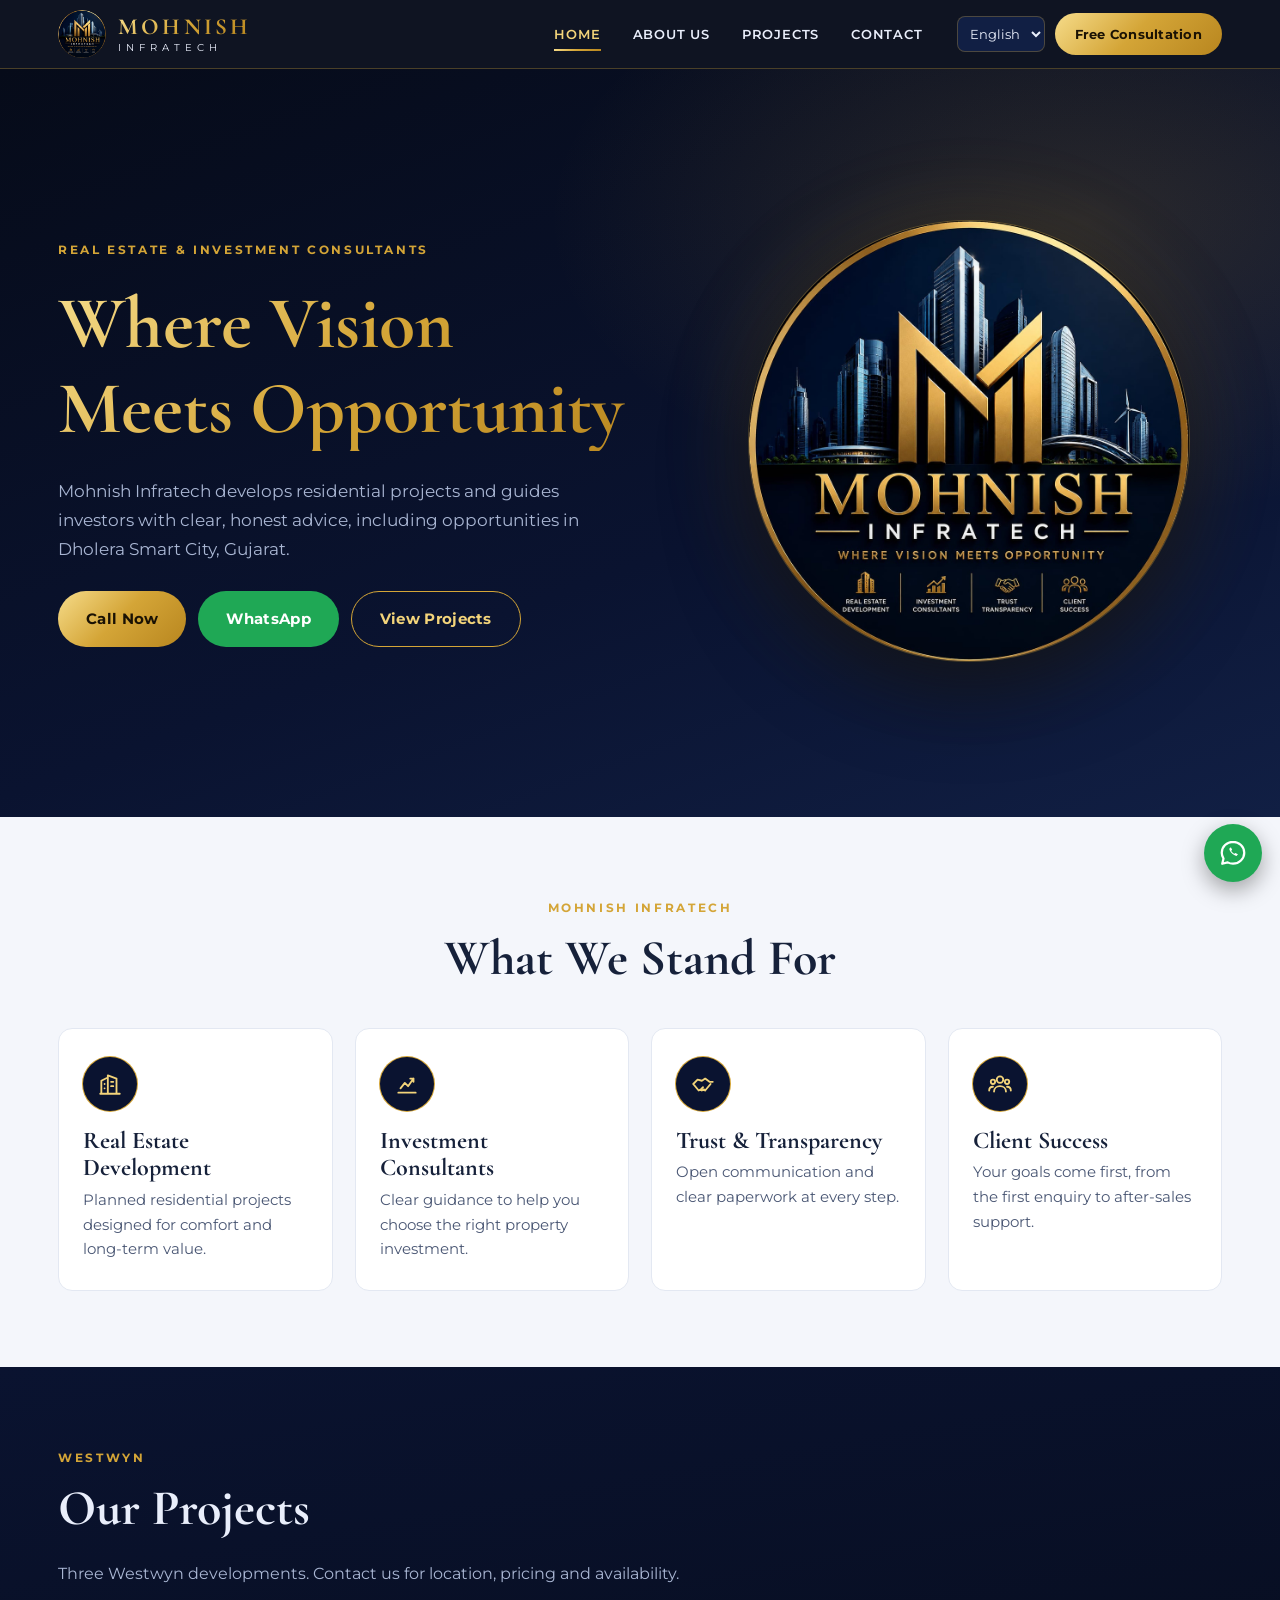
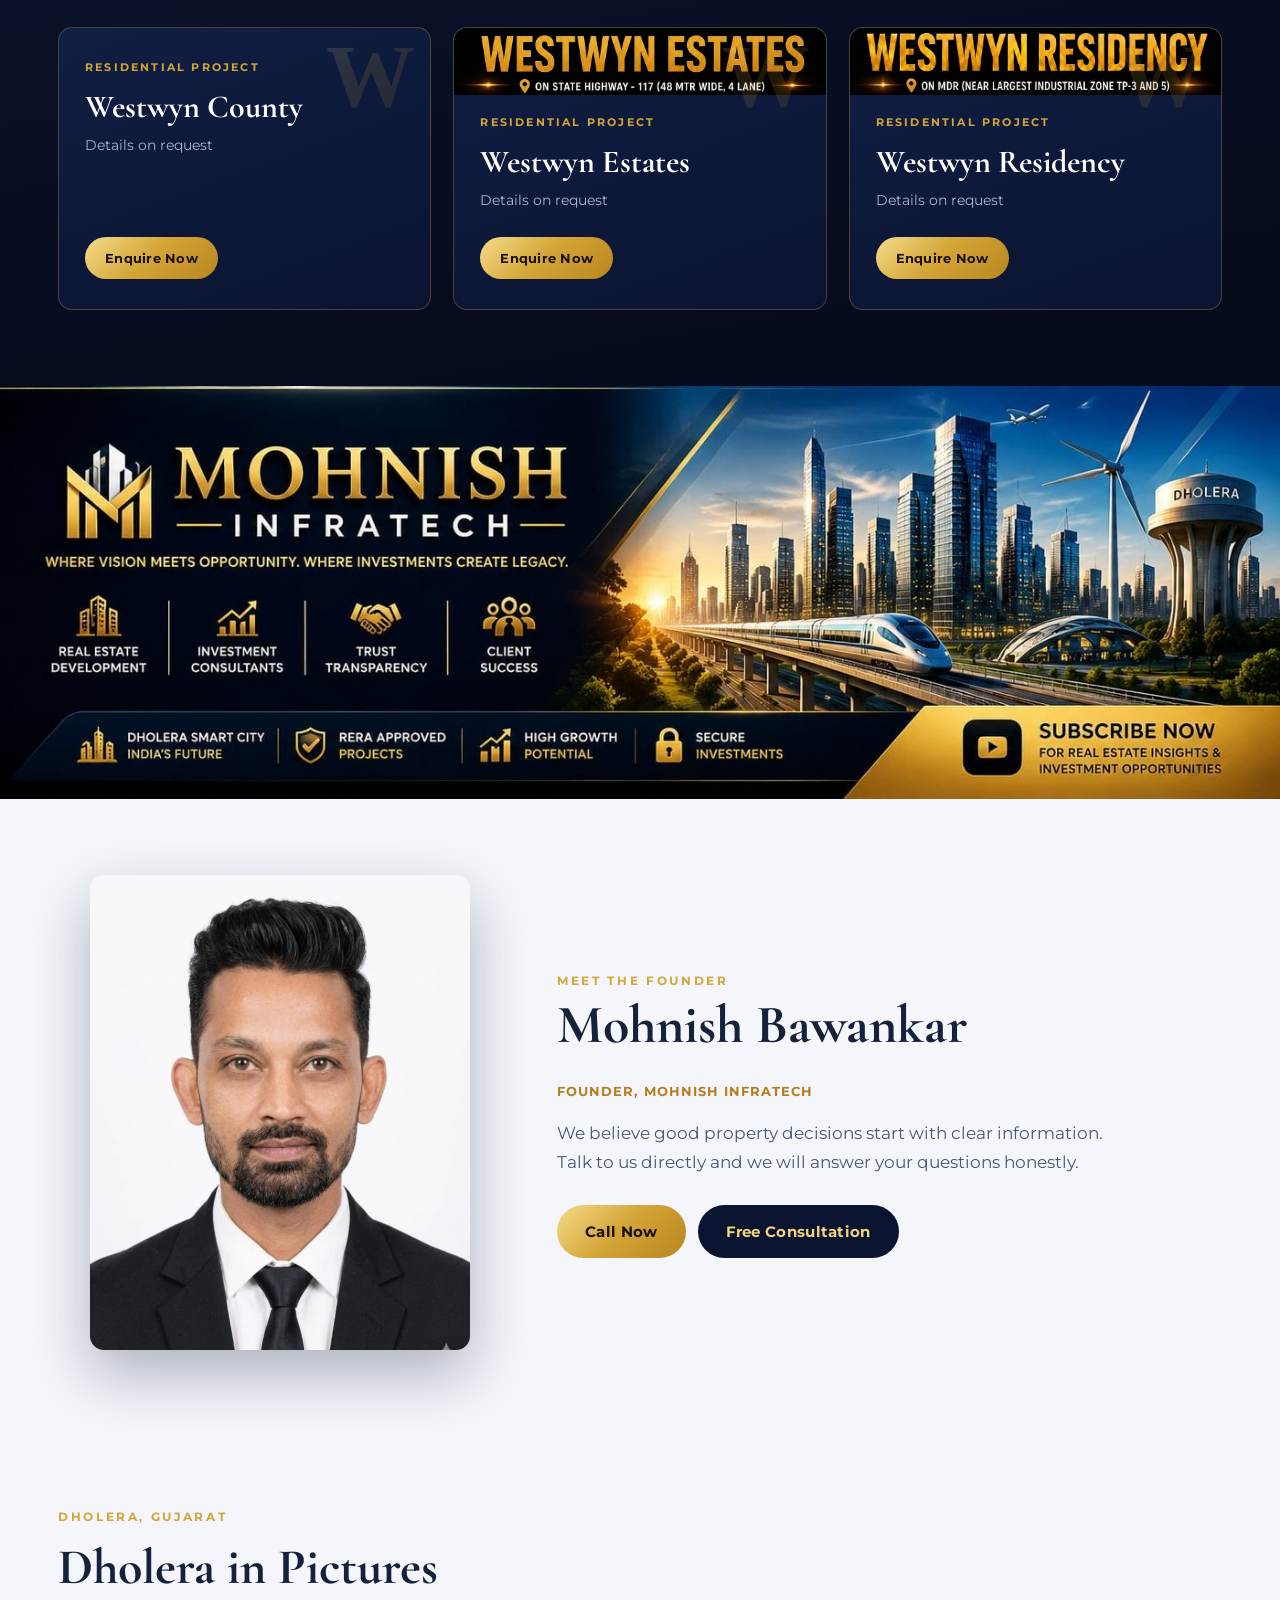
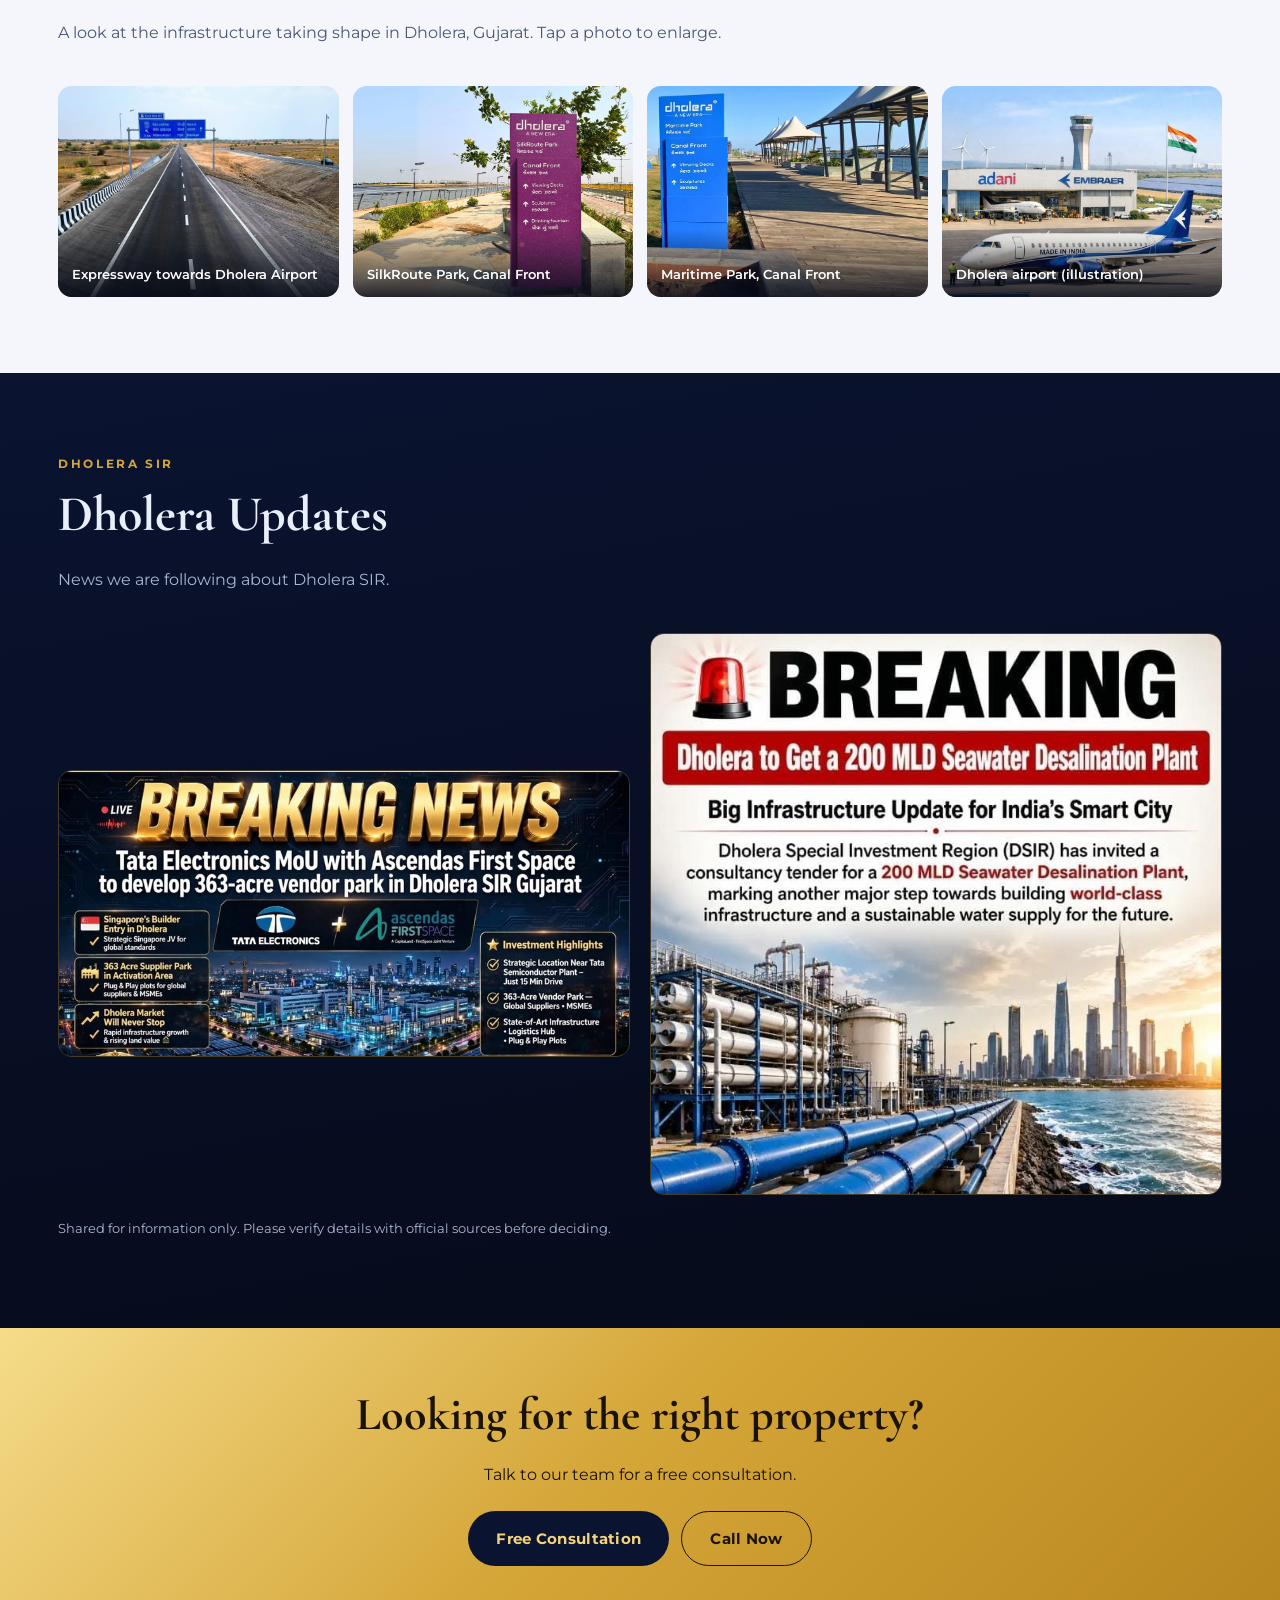
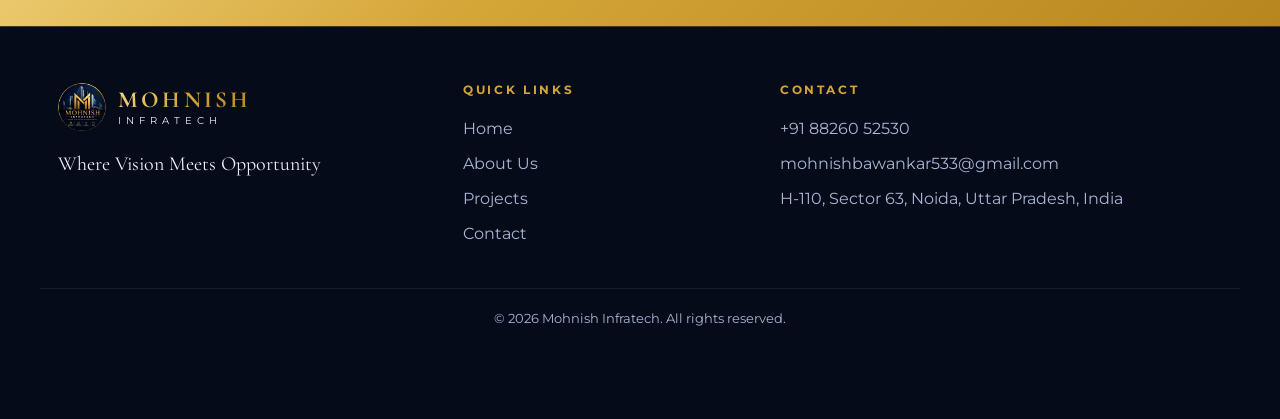
<file: index.html>
<!doctype html>
<html lang="en">
<head>
<meta charset="utf-8">
<meta name="viewport" content="width=device-width,initial-scale=1">
<title>Mohnish Infratech | Where Vision Meets Opportunity</title>
<meta name="description" content="Mohnish Infratech: real estate development and investment consultants. Westwyn County, Westwyn Estates, Westwyn Residency and Dholera Smart City opportunities.">
<meta name="theme-color" content="#060b19">
<meta property="og:title" content="Mohnish Infratech | Where Vision Meets Opportunity">
<meta property="og:description" content="Mohnish Infratech: real estate development and investment consultants. Westwyn County, Westwyn Estates, Westwyn Residency and Dholera Smart City opportunities.">
<meta property="og:image" content="images/banner.jpg">
<meta property="og:type" content="website">
<link rel="icon" type="image/png" href="images/favicon.png">
<link rel="preconnect" href="https://fonts.googleapis.com">
<link rel="preconnect" href="https://fonts.gstatic.com" crossorigin>
<link href="https://fonts.googleapis.com/css2?family=Cormorant+Garamond:wght@600;700&family=Montserrat:wght@400;600;700&family=Noto+Sans+Devanagari:wght@400;600;700&family=Noto+Sans+Gujarati:wght@400;600;700&family=Noto+Sans+Gurmukhi:wght@400;600;700&display=swap" rel="stylesheet">
<link rel="stylesheet" href="assets/style.css">
</head>
<body data-page="index">
<header class="site-header">
  <div class="wrap bar">
    <a class="brand" href="index.html" aria-label="Mohnish Infratech"><img src="images/logo-round.png" width="48" height="48" alt=""><span class="brand-t"><b>MOHNISH</b><small>INFRATECH</small></span></a>
    <nav id="nav" class="nav">
      <a href="index.html" class=active data-i18n="nav_home">Home</a>
      <a href="about.html" data-i18n="nav_about">About Us</a>
      <a href="projects.html" data-i18n="nav_projects">Projects</a>
      <a href="contact.html" data-i18n="nav_contact">Contact</a>
    </nav>
    <div class="tools">
      <select id="lang" aria-label="Language"><option value="en">English</option><option value="hi">हिन्दी</option><option value="gu">ગુજરાતી</option><option value="pa">ਪੰਜਾਬੀ</option></select>
      <a class="btn btn-sm" href="contact.html" data-i18n="cta_free">Free Consultation</a>
      <button id="burger" class="burger" aria-label="Menu" aria-expanded="false"><span></span><span></span><span></span></button>
    </div>
  </div>
</header>
<main>
<section class="hero">
  <div class="wrap">
    <div>
      <span class="kicker" data-i18n="hero_kicker">Real Estate &amp; Investment Consultants</span>
      <h1 class="gold-text" data-i18n="hero_title">Where Vision Meets Opportunity</h1>
      <p class="lead" data-i18n="hero_sub">Mohnish Infratech develops residential projects and guides investors with clear, honest advice, including opportunities in Dholera Smart City, Gujarat.</p>
      <div class="actions">
        <a class="btn" href="tel:+918826052530" data-i18n="btn_call">Call Now</a>
        <a class="btn btn-wa" target="_blank" rel="noopener" href="https://wa.me/918826052530?text=Hello%20Mohnish%20Infratech%2C%20I%20want%20to%20know%20more%20about%20your%20projects." data-i18n="btn_wa">WhatsApp</a>
        <a class="btn btn-line" href="projects.html" data-i18n="btn_view_projects">View Projects</a>
      </div>
    </div>
    <div class="hero-logo"><img src="images/logo.jpg" data-zoom="images/logo.jpg" alt="Mohnish Infratech logo" width="900" height="900"></div>
  </div>
</section>
<section>
  <div class="wrap">
    <div class="sec-head center"><span class="kicker">Mohnish Infratech</span><h2 data-i18n="why_title">What We Stand For</h2></div>
    <div class="grid g4"><div class="pillar"><div class="ic"><svg viewBox="0 0 24 24"><path d="M4 21V9l6-3v15M10 21V4l8 3v14M3 21h18M13 10h2M13 14h2M7 12h0M7 16h0"/></svg></div><h3 data-i18n="pil1_t">Real Estate Development</h3><p data-i18n="pil1_d">Planned residential projects designed for comfort and long-term value.</p></div><div class="pillar"><div class="ic"><svg viewBox="0 0 24 24"><path d="M4 20h16M6 16l4-5 3 3 5-7M15 7h3v3"/></svg></div><h3 data-i18n="pil2_t">Investment Consultants</h3><p data-i18n="pil2_d">Clear guidance to help you choose the right property investment.</p></div><div class="pillar"><div class="ic"><svg viewBox="0 0 24 24"><path d="M3 12l4-4 4 1 3-2 4 3 3 0M3 12l5 6 2-1 1 1 2-1 1 1 5-6M12 15l-2 2"/></svg></div><h3 data-i18n="pil3_t">Trust &amp; Transparency</h3><p data-i18n="pil3_d">Open communication and clear paperwork at every step.</p></div><div class="pillar"><div class="ic"><svg viewBox="0 0 24 24"><circle cx="12" cy="8" r="3"/><circle cx="5.500" cy="10" r="2"/><circle cx="18.500" cy="10" r="2"/><path d="M6.500 19c0-3 2.500-5 5.500-5s5.500 2 5.500 5M2 18c0-2 1.500-3.500 3.500-3.500M22 18c0-2-1.500-3.500-3.500-3.500"/></svg></div><h3 data-i18n="pil4_t">Client Success</h3><p data-i18n="pil4_d">Your goals come first, from the first enquiry to after-sales support.</p></div></div>
  </div>
</section>
<section class="dark">
  <div class="wrap">
    <div class="sec-head"><span class="kicker">Westwyn</span><h2 data-i18n="proj_title">Our Projects</h2><p data-i18n="proj_sub">Three Westwyn developments. Contact us for location, pricing and availability.</p></div>
    <div class="grid g3"><article class="proj"><span class="mark" aria-hidden="true">W</span><span class="tag" data-i18n="proj_type">Residential Project</span><h3>Westwyn County</h3><p data-i18n="proj_ask">Details on request</p><a class="btn btn-sm" href="contact.html?project=Westwyn%20County" data-i18n="proj_enq">Enquire Now</a></article><article class="proj"><img src="images/westwyn-estates.jpg" alt="Westwyn Estates" loading="lazy" width="1024" height="185" style="display:block;width:calc(100% + 52px);max-width:none;height:auto;margin:-30px -26px 12px;border-radius:0"><span class="mark" aria-hidden="true">W</span><span class="tag" data-i18n="proj_type">Residential Project</span><h3>Westwyn Estates</h3><p data-i18n="proj_ask">Details on request</p><a class="btn btn-sm" href="contact.html?project=Westwyn%20Estates" data-i18n="proj_enq">Enquire Now</a></article><article class="proj"><img src="images/westwyn-residency.jpg" alt="Westwyn Residency" loading="lazy" width="1024" height="185" style="display:block;width:calc(100% + 52px);max-width:none;height:auto;margin:-30px -26px 12px;border-radius:0"><span class="mark" aria-hidden="true">W</span><span class="tag" data-i18n="proj_type">Residential Project</span><h3>Westwyn Residency</h3><p data-i18n="proj_ask">Details on request</p><a class="btn btn-sm" href="contact.html?project=Westwyn%20Residency" data-i18n="proj_enq">Enquire Now</a></article></div>
  </div>
</section>
<section class="band"><img src="images/thumb/banner.jpg" data-zoom="images/banner.jpg" alt="Mohnish Infratech: real estate development, investment consultants, Dholera Smart City" width="1400" height="452" loading="lazy"></section>
<section>
  <div class="wrap founder">
    <div class="portrait"><img src="images/thumb/founder.jpg" data-zoom="images/founder.jpg" alt="Mohnish Bawankar, founder of Mohnish Infratech" width="900" height="1180" loading="lazy"></div>
    <div>
      <span class="kicker" data-i18n="founder_kicker">Meet the Founder</span>
      <h2>Mohnish Bawankar</h2>
      <div class="role" data-i18n="founder_role">Founder, Mohnish Infratech</div>
      <p data-i18n="founder_d">We believe good property decisions start with clear information. Talk to us directly and we will answer your questions honestly.</p>
      <div class="actions"><a class="btn" href="tel:+918826052530" data-i18n="btn_call">Call Now</a><a class="btn btn-dark" href="contact.html" data-i18n="cta_free">Free Consultation</a></div>
    </div>
  </div>
</section><section>
  <div class="wrap">
    <div class="sec-head"><span class="kicker">Dholera, Gujarat</span><h2 data-i18n="gal_title">Dholera in Pictures</h2><p data-i18n="gal_sub">A look at the infrastructure taking shape in Dholera, Gujarat. Tap a photo to enlarge.</p></div>
    <div class="gallery">
      <figure class="shot"><img src="images/thumb/highway.jpg" data-zoom="images/highway.jpg" alt="Expressway sign pointing to Dholera Airport" loading="lazy" width="900" height="650"><figcaption data-i18n="cap_highway">Expressway towards Dholera Airport</figcaption></figure>
      <figure class="shot"><img src="images/thumb/silkroute.jpg" data-zoom="images/silkroute.jpg" alt="SilkRoute Park signboard at the Canal Front" loading="lazy" width="900" height="650"><figcaption data-i18n="cap_silk">SilkRoute Park, Canal Front</figcaption></figure>
      <figure class="shot"><img src="images/thumb/maritime.jpg" data-zoom="images/maritime.jpg" alt="Maritime Park walkway at the Canal Front" loading="lazy" width="900" height="650"><figcaption data-i18n="cap_maritime">Maritime Park, Canal Front</figcaption></figure>
      <figure class="shot"><img src="images/thumb/airport.jpg" data-zoom="images/airport.jpg" alt="Illustration of an aircraft at Dholera airport" loading="lazy" width="900" height="650"><figcaption data-i18n="cap_airport">Dholera airport (illustration)</figcaption></figure>
    </div>
  </div>
</section><section class="dark">
  <div class="wrap">
    <div class="sec-head"><span class="kicker">Dholera SIR</span><h2 data-i18n="upd_title">Dholera Updates</h2><p data-i18n="upd_sub">News we are following about Dholera SIR.</p></div>
    <div class="news">
      <img src="images/thumb/news-tata.jpg" data-zoom="images/news-tata.jpg" alt="News graphic about a vendor park planned in Dholera SIR" loading="lazy">
      <img src="images/thumb/news-water.jpg" data-zoom="images/news-water.jpg" alt="News graphic about a desalination plant tender for Dholera" loading="lazy">
    </div>
    <p class="note" data-i18n="upd_note">Shared for information only. Please verify details with official sources before deciding.</p>
  </div>
</section><div class="cta"><div class="wrap">
  <h2 data-i18n="cta_title">Looking for the right property?</h2>
  <p data-i18n="cta_sub">Talk to our team for a free consultation.</p>
  <div class="actions"><a class="btn" href="contact.html" data-i18n="cta_free">Free Consultation</a><a class="btn btn-line" href="tel:+918826052530" data-i18n="btn_call">Call Now</a></div>
</div></div></main>
<footer class="site-footer">
  <div class="wrap grid foot">
    <div>
      <a class="brand" href="index.html"><img src="images/logo-round.png" width="48" height="48" alt=""><span class="brand-t"><b>MOHNISH</b><small>INFRATECH</small></span></a>
      <p class="tagline" data-i18n="foot_tag">Where Vision Meets Opportunity</p>
      <div class="social" data-social></div>
    </div>
    <div>
      <h4 data-i18n="foot_links">Quick Links</h4>
      <a href="index.html" data-i18n="nav_home">Home</a>
      <a href="about.html" data-i18n="nav_about">About Us</a>
      <a href="projects.html" data-i18n="nav_projects">Projects</a>
      <a href="contact.html" data-i18n="nav_contact">Contact</a>
    </div>
    <div>
      <h4 data-i18n="foot_contact">Contact</h4>
      <a href="tel:+918826052530">+91 88260 52530</a>
      <a href="mailto:mohnishbawankar533@gmail.com">mohnishbawankar533@gmail.com</a>
      <a href="https://www.google.com/maps/search/?api=1&query=H-110+Sector+63+Noida" target="_blank" rel="noopener">H-110, Sector 63, Noida, Uttar Pradesh, India</a>
    </div>
  </div>
  <div class="wrap copy">© <span id="yr">2026</span> Mohnish Infratech. <span data-i18n="foot_rights">All rights reserved.</span></div>
</footer>

<a class="wa-float" href="https://wa.me/918826052530?text=Hello%20Mohnish%20Infratech%2C%20I%20want%20to%20know%20more%20about%20your%20projects." target="_blank" rel="noopener" aria-label="WhatsApp">
  <svg viewBox="0 0 32 32" width="30" height="30" fill="none" stroke="#fff" stroke-width="2.4" stroke-linecap="round" stroke-linejoin="round"><path d="M16 4C9.4 4 4 9.2 4 15.7c0 2.3.7 4.4 1.9 6.200L4.500 27.500l5.800-1.500c1.600.9 3.500 1.400 5.700 1.400 6.600 0 12-5.200 12-11.700S22.600 4 16 4z"/><path d="M12 11.500c.3 2.800 3.700 6.800 7.800 7.600l1.500-1.700-2.700-1.500-1.200 1c-1.300-.5-2.700-1.800-3.300-3.200l1-1.100-1.400-2.700z" fill="#fff" stroke="none"/></svg>
</a>

<div id="lightbox" class="lightbox" hidden><button class="lb-close" aria-label="Close">×</button><img alt=""></div>

<div id="leadModal" class="modal" hidden role="dialog" aria-modal="true" aria-labelledby="popTitle">
  <div class="modal-box">
    <button type="button" class="modal-x" id="popX" aria-label="Close">×</button>
    <div id="popFormWrap">
      <img class="pop-logo" src="images/logo-round.png" alt="" width="76" height="76">
      <h3 id="popTitle" data-i18n="pop_title">Welcome to Mohnish Infratech</h3>
      <p class="sub" data-i18n="pop_sub">Share your details. Our team will contact you with project information.</p>
      <form id="popForm" class="form" novalidate>
        <input type="hidden" name="type" value="popup">
        <input type="text" name="website" class="hp" tabindex="-1" autocomplete="off" aria-hidden="true">
        <label for="pname"><span data-i18n="f_name">Full Name</span><input id="pname" type="text" name="name" required maxlength="80" autocomplete="name"></label>
        <label for="pphone"><span data-i18n="f_phone">Mobile Number</span><input id="pphone" type="tel" name="phone" required inputmode="tel" maxlength="20" autocomplete="tel" placeholder="98XXXXXXXX"></label>
        <label for="pemail"><span data-i18n="f_email">Email (optional)</span><input id="pemail" type="email" name="email" maxlength="120" autocomplete="email"></label>
        <label for="psource"><span data-i18n="f_source">How did you hear about us?</span><select id="psource" name="source" required>
  <option value="" data-i18n="f_select">Select one</option>
  <option value="Google Search" data-i18n="src_google">Google Search</option>
  <option value="Facebook" data-i18n="src_facebook">Facebook</option>
  <option value="Instagram" data-i18n="src_instagram">Instagram</option>
  <option value="YouTube" data-i18n="src_youtube">YouTube</option>
  <option value="WhatsApp" data-i18n="src_whatsapp">WhatsApp</option>
  <option value="Friend / Relative" data-i18n="src_friend">Friend / Relative</option>
  <option value="Hoarding / Newspaper" data-i18n="src_ad">Hoarding / Newspaper</option>
  <option value="Other" data-i18n="src_other">Other</option>
</select></label>
        <p class="msg" role="alert"></p>
        <button class="btn btn-block" type="submit" data-i18n="pop_btn">Get Details</button>
        <a class="btn btn-wa btn-block wa-fallback" hidden target="_blank" rel="noopener" href="#" data-i18n="btn_msg_wa">Message on WhatsApp</a>
      </form>
    </div>
    <div id="popThanks" hidden class="thanks">
      <div class="wcard">
        <img src="images/logo-round.png" alt="" width="84" height="84">
        <h3 data-i18n="wc_title">Welcome to Mohnish Infratech</h3>
        <p data-i18n="wc_sub">Thank you for your interest. Our team will contact you shortly. Keep our details handy.</p>
        <div class="rows">
          <a href="tel:+918826052530"><small data-i18n="ci_phone">Phone</small>+91 88260 52530</a>
          <a href="mailto:mohnishbawankar533@gmail.com"><small data-i18n="ci_email">Email</small>mohnishbawankar533@gmail.com</a>
          <a href="https://www.google.com/maps/search/?api=1&query=H-110+Sector+63+Noida" target="_blank" rel="noopener"><small data-i18n="ci_office">Office</small>H-110, Sector 63, Noida, Uttar Pradesh, India</a>
        </div>
      </div>
      <a class="btn btn-wa btn-block" target="_blank" rel="noopener" href="https://wa.me/918826052530?text=Hello%20Mohnish%20Infratech%2C%20I%20want%20to%20know%20more%20about%20your%20projects." data-i18n="pop_chat">Chat on WhatsApp</a>
      <button type="button" class="btn btn-line btn-block" id="popClose" data-i18n="pop_close">Close</button>
    </div>
  </div>
</div>

<script src="assets/config.js"></script>
<script src="assets/i18n.js"></script>
<script src="assets/app.js"></script>
<script>document.getElementById('yr').textContent=new Date().getFullYear();</script>
</body>
</html>
</file>
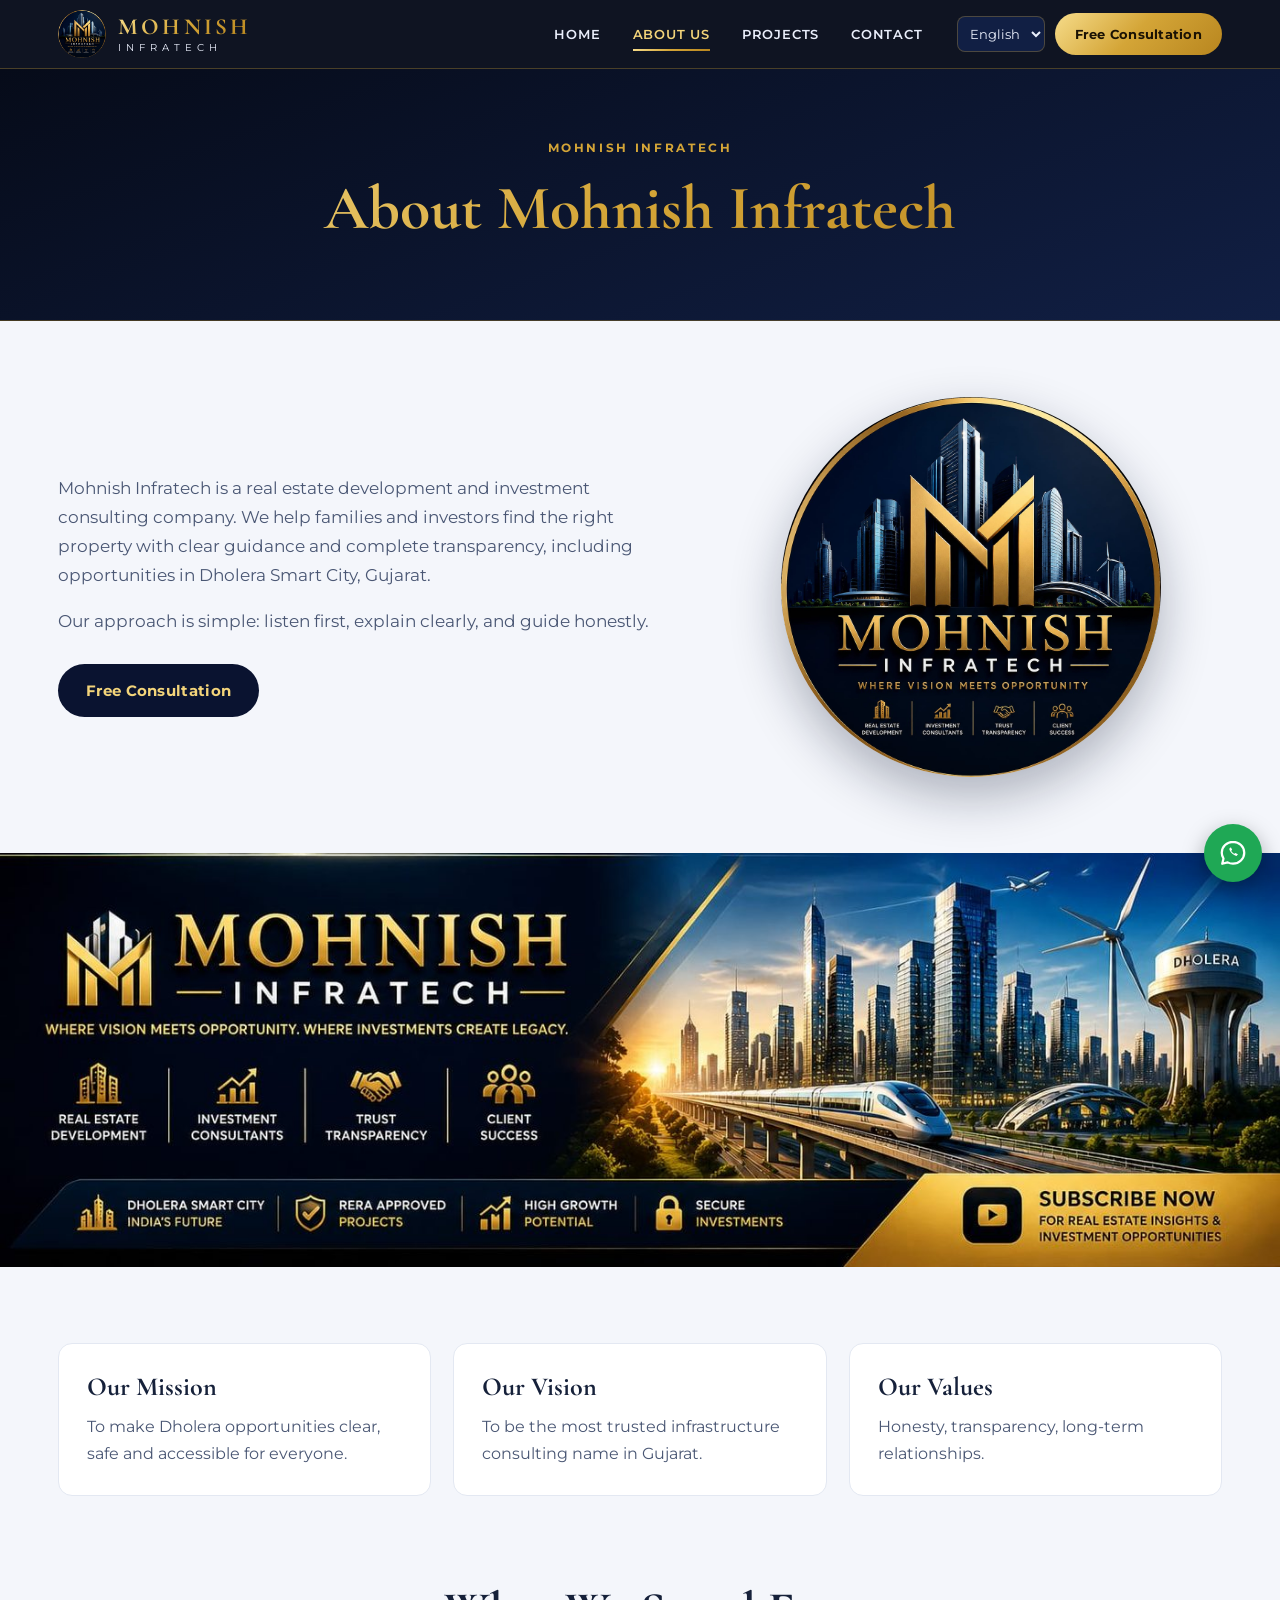
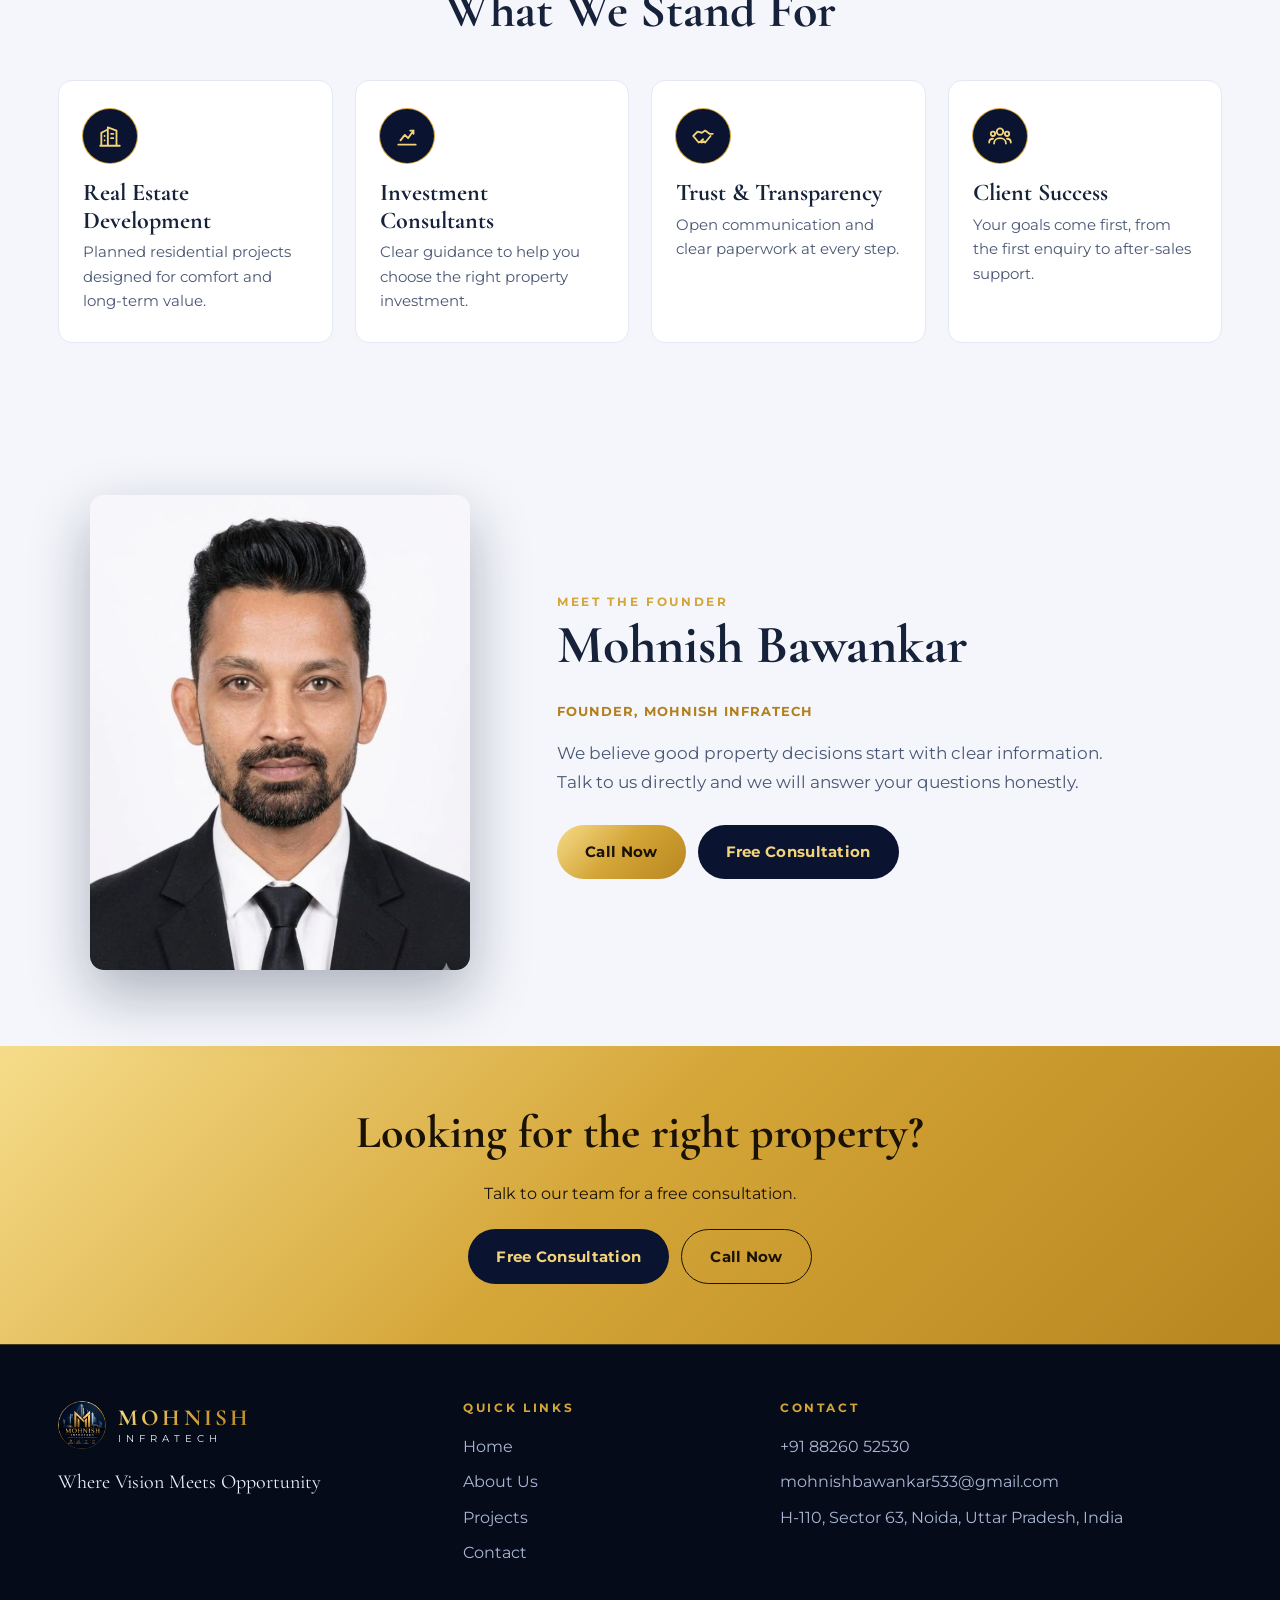
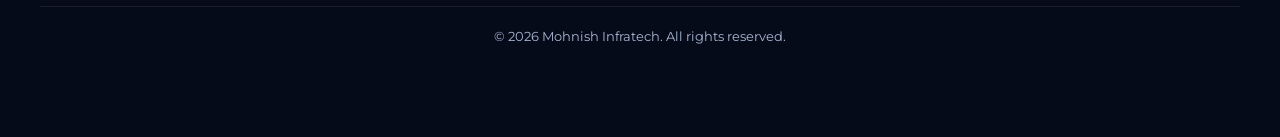
<file: about.html>
<!doctype html>
<html lang="en">
<head>
<meta charset="utf-8">
<meta name="viewport" content="width=device-width,initial-scale=1">
<title>About Us | Mohnish Infratech</title>
<meta name="description" content="About Mohnish Infratech: real estate development and investment consultants.">
<meta name="theme-color" content="#060b19">
<meta property="og:title" content="About Us | Mohnish Infratech">
<meta property="og:description" content="About Mohnish Infratech: real estate development and investment consultants.">
<meta property="og:image" content="images/banner.jpg">
<meta property="og:type" content="website">
<link rel="icon" type="image/png" href="images/favicon.png">
<link rel="preconnect" href="https://fonts.googleapis.com">
<link rel="preconnect" href="https://fonts.gstatic.com" crossorigin>
<link href="https://fonts.googleapis.com/css2?family=Cormorant+Garamond:wght@600;700&family=Montserrat:wght@400;600;700&family=Noto+Sans+Devanagari:wght@400;600;700&family=Noto+Sans+Gujarati:wght@400;600;700&family=Noto+Sans+Gurmukhi:wght@400;600;700&display=swap" rel="stylesheet">
<link rel="stylesheet" href="assets/style.css">
</head>
<body data-page="about">
<header class="site-header">
  <div class="wrap bar">
    <a class="brand" href="index.html" aria-label="Mohnish Infratech"><img src="images/logo-round.png" width="48" height="48" alt=""><span class="brand-t"><b>MOHNISH</b><small>INFRATECH</small></span></a>
    <nav id="nav" class="nav">
      <a href="index.html" data-i18n="nav_home">Home</a>
      <a href="about.html" class=active data-i18n="nav_about">About Us</a>
      <a href="projects.html" data-i18n="nav_projects">Projects</a>
      <a href="contact.html" data-i18n="nav_contact">Contact</a>
    </nav>
    <div class="tools">
      <select id="lang" aria-label="Language"><option value="en">English</option><option value="hi">हिन्दी</option><option value="gu">ગુજરાતી</option><option value="pa">ਪੰਜਾਬੀ</option></select>
      <a class="btn btn-sm" href="contact.html" data-i18n="cta_free">Free Consultation</a>
      <button id="burger" class="burger" aria-label="Menu" aria-expanded="false"><span></span><span></span><span></span></button>
    </div>
  </div>
</header>
<main>
<div class="banner"><div class="wrap"><span class="kicker">Mohnish Infratech</span><h1 class="gold-text" data-i18n="about_title">About Mohnish Infratech</h1></div></div>
<section>
  <div class="wrap about-grid">
    <div>
      <p data-i18n="about_p1">Mohnish Infratech is a real estate development and investment consulting company. We help families and investors find the right property with clear guidance and complete transparency, including opportunities in Dholera Smart City, Gujarat.</p>
      <p data-i18n="about_p2">Our approach is simple: listen first, explain clearly, and guide honestly.</p>
      <div class="actions"><a class="btn btn-dark" href="contact.html" data-i18n="cta_free">Free Consultation</a></div>
    </div>
    <img src="images/logo.jpg" data-zoom="images/logo.jpg" alt="Mohnish Infratech logo" width="900" height="900">
  </div>
</section>
<section class="band"><img src="images/thumb/banner.jpg" data-zoom="images/banner.jpg" alt="Mohnish Infratech banner" width="1400" height="452" loading="lazy"></section>
<section>
  <div class="wrap grid g3">
    <div class="card"><h3 data-i18n="mission_t">Our Mission</h3><p data-i18n="mission_d">To make Dholera opportunities clear, safe and accessible for everyone.</p></div>
    <div class="card"><h3 data-i18n="vision_t">Our Vision</h3><p data-i18n="vision_d">To be the most trusted infrastructure consulting name in Gujarat.</p></div>
    <div class="card"><h3 data-i18n="values_t">Our Values</h3><p data-i18n="values_d">Honesty, transparency, long-term relationships.</p></div>
  </div>
</section>
<section style="padding-top:0">
  <div class="wrap">
    <div class="sec-head center"><h2 data-i18n="why_title">What We Stand For</h2></div>
    <div class="grid g4"><div class="pillar"><div class="ic"><svg viewBox="0 0 24 24"><path d="M4 21V9l6-3v15M10 21V4l8 3v14M3 21h18M13 10h2M13 14h2M7 12h0M7 16h0"/></svg></div><h3 data-i18n="pil1_t">Real Estate Development</h3><p data-i18n="pil1_d">Planned residential projects designed for comfort and long-term value.</p></div><div class="pillar"><div class="ic"><svg viewBox="0 0 24 24"><path d="M4 20h16M6 16l4-5 3 3 5-7M15 7h3v3"/></svg></div><h3 data-i18n="pil2_t">Investment Consultants</h3><p data-i18n="pil2_d">Clear guidance to help you choose the right property investment.</p></div><div class="pillar"><div class="ic"><svg viewBox="0 0 24 24"><path d="M3 12l4-4 4 1 3-2 4 3 3 0M3 12l5 6 2-1 1 1 2-1 1 1 5-6M12 15l-2 2"/></svg></div><h3 data-i18n="pil3_t">Trust &amp; Transparency</h3><p data-i18n="pil3_d">Open communication and clear paperwork at every step.</p></div><div class="pillar"><div class="ic"><svg viewBox="0 0 24 24"><circle cx="12" cy="8" r="3"/><circle cx="5.500" cy="10" r="2"/><circle cx="18.500" cy="10" r="2"/><path d="M6.500 19c0-3 2.500-5 5.500-5s5.500 2 5.500 5M2 18c0-2 1.500-3.500 3.500-3.500M22 18c0-2-1.500-3.500-3.500-3.500"/></svg></div><h3 data-i18n="pil4_t">Client Success</h3><p data-i18n="pil4_d">Your goals come first, from the first enquiry to after-sales support.</p></div></div>
  </div>
</section>
<section class="dark-founder">
  <div class="wrap founder">
    <div class="portrait"><img src="images/thumb/founder.jpg" data-zoom="images/founder.jpg" alt="Mohnish Bawankar, founder of Mohnish Infratech" width="900" height="1180" loading="lazy"></div>
    <div>
      <span class="kicker" data-i18n="founder_kicker">Meet the Founder</span>
      <h2>Mohnish Bawankar</h2>
      <div class="role" data-i18n="founder_role">Founder, Mohnish Infratech</div>
      <p data-i18n="founder_d">We believe good property decisions start with clear information. Talk to us directly and we will answer your questions honestly.</p>
      <div class="actions"><a class="btn" href="tel:+918826052530" data-i18n="btn_call">Call Now</a><a class="btn btn-dark" href="contact.html" data-i18n="cta_free">Free Consultation</a></div>
    </div>
  </div>
</section><div class="cta"><div class="wrap">
  <h2 data-i18n="cta_title">Looking for the right property?</h2>
  <p data-i18n="cta_sub">Talk to our team for a free consultation.</p>
  <div class="actions"><a class="btn" href="contact.html" data-i18n="cta_free">Free Consultation</a><a class="btn btn-line" href="tel:+918826052530" data-i18n="btn_call">Call Now</a></div>
</div></div></main>
<footer class="site-footer">
  <div class="wrap grid foot">
    <div>
      <a class="brand" href="index.html"><img src="images/logo-round.png" width="48" height="48" alt=""><span class="brand-t"><b>MOHNISH</b><small>INFRATECH</small></span></a>
      <p class="tagline" data-i18n="foot_tag">Where Vision Meets Opportunity</p>
      <div class="social" data-social></div>
    </div>
    <div>
      <h4 data-i18n="foot_links">Quick Links</h4>
      <a href="index.html" data-i18n="nav_home">Home</a>
      <a href="about.html" data-i18n="nav_about">About Us</a>
      <a href="projects.html" data-i18n="nav_projects">Projects</a>
      <a href="contact.html" data-i18n="nav_contact">Contact</a>
    </div>
    <div>
      <h4 data-i18n="foot_contact">Contact</h4>
      <a href="tel:+918826052530">+91 88260 52530</a>
      <a href="mailto:mohnishbawankar533@gmail.com">mohnishbawankar533@gmail.com</a>
      <a href="https://www.google.com/maps/search/?api=1&query=H-110+Sector+63+Noida" target="_blank" rel="noopener">H-110, Sector 63, Noida, Uttar Pradesh, India</a>
    </div>
  </div>
  <div class="wrap copy">© <span id="yr">2026</span> Mohnish Infratech. <span data-i18n="foot_rights">All rights reserved.</span></div>
</footer>

<a class="wa-float" href="https://wa.me/918826052530?text=Hello%20Mohnish%20Infratech%2C%20I%20want%20to%20know%20more%20about%20your%20projects." target="_blank" rel="noopener" aria-label="WhatsApp">
  <svg viewBox="0 0 32 32" width="30" height="30" fill="none" stroke="#fff" stroke-width="2.4" stroke-linecap="round" stroke-linejoin="round"><path d="M16 4C9.4 4 4 9.2 4 15.7c0 2.3.7 4.4 1.9 6.200L4.500 27.500l5.800-1.500c1.600.9 3.500 1.400 5.700 1.400 6.600 0 12-5.200 12-11.700S22.600 4 16 4z"/><path d="M12 11.500c.3 2.800 3.700 6.800 7.800 7.600l1.500-1.700-2.700-1.500-1.200 1c-1.300-.5-2.700-1.800-3.300-3.200l1-1.100-1.400-2.700z" fill="#fff" stroke="none"/></svg>
</a>

<div id="lightbox" class="lightbox" hidden><button class="lb-close" aria-label="Close">×</button><img alt=""></div>

<div id="leadModal" class="modal" hidden role="dialog" aria-modal="true" aria-labelledby="popTitle">
  <div class="modal-box">
    <button type="button" class="modal-x" id="popX" aria-label="Close">×</button>
    <div id="popFormWrap">
      <img class="pop-logo" src="images/logo-round.png" alt="" width="76" height="76">
      <h3 id="popTitle" data-i18n="pop_title">Welcome to Mohnish Infratech</h3>
      <p class="sub" data-i18n="pop_sub">Share your details. Our team will contact you with project information.</p>
      <form id="popForm" class="form" novalidate>
        <input type="hidden" name="type" value="popup">
        <input type="text" name="website" class="hp" tabindex="-1" autocomplete="off" aria-hidden="true">
        <label for="pname"><span data-i18n="f_name">Full Name</span><input id="pname" type="text" name="name" required maxlength="80" autocomplete="name"></label>
        <label for="pphone"><span data-i18n="f_phone">Mobile Number</span><input id="pphone" type="tel" name="phone" required inputmode="tel" maxlength="20" autocomplete="tel" placeholder="98XXXXXXXX"></label>
        <label for="pemail"><span data-i18n="f_email">Email (optional)</span><input id="pemail" type="email" name="email" maxlength="120" autocomplete="email"></label>
        <label for="psource"><span data-i18n="f_source">How did you hear about us?</span><select id="psource" name="source" required>
  <option value="" data-i18n="f_select">Select one</option>
  <option value="Google Search" data-i18n="src_google">Google Search</option>
  <option value="Facebook" data-i18n="src_facebook">Facebook</option>
  <option value="Instagram" data-i18n="src_instagram">Instagram</option>
  <option value="YouTube" data-i18n="src_youtube">YouTube</option>
  <option value="WhatsApp" data-i18n="src_whatsapp">WhatsApp</option>
  <option value="Friend / Relative" data-i18n="src_friend">Friend / Relative</option>
  <option value="Hoarding / Newspaper" data-i18n="src_ad">Hoarding / Newspaper</option>
  <option value="Other" data-i18n="src_other">Other</option>
</select></label>
        <p class="msg" role="alert"></p>
        <button class="btn btn-block" type="submit" data-i18n="pop_btn">Get Details</button>
        <a class="btn btn-wa btn-block wa-fallback" hidden target="_blank" rel="noopener" href="#" data-i18n="btn_msg_wa">Message on WhatsApp</a>
      </form>
    </div>
    <div id="popThanks" hidden class="thanks">
      <div class="wcard">
        <img src="images/logo-round.png" alt="" width="84" height="84">
        <h3 data-i18n="wc_title">Welcome to Mohnish Infratech</h3>
        <p data-i18n="wc_sub">Thank you for your interest. Our team will contact you shortly. Keep our details handy.</p>
        <div class="rows">
          <a href="tel:+918826052530"><small data-i18n="ci_phone">Phone</small>+91 88260 52530</a>
          <a href="mailto:mohnishbawankar533@gmail.com"><small data-i18n="ci_email">Email</small>mohnishbawankar533@gmail.com</a>
          <a href="https://www.google.com/maps/search/?api=1&query=H-110+Sector+63+Noida" target="_blank" rel="noopener"><small data-i18n="ci_office">Office</small>H-110, Sector 63, Noida, Uttar Pradesh, India</a>
        </div>
      </div>
      <a class="btn btn-wa btn-block" target="_blank" rel="noopener" href="https://wa.me/918826052530?text=Hello%20Mohnish%20Infratech%2C%20I%20want%20to%20know%20more%20about%20your%20projects." data-i18n="pop_chat">Chat on WhatsApp</a>
      <button type="button" class="btn btn-line btn-block" id="popClose" data-i18n="pop_close">Close</button>
    </div>
  </div>
</div>

<script src="assets/config.js"></script>
<script src="assets/i18n.js"></script>
<script src="assets/app.js"></script>
<script>document.getElementById('yr').textContent=new Date().getFullYear();</script>
</body>
</html>
</file>
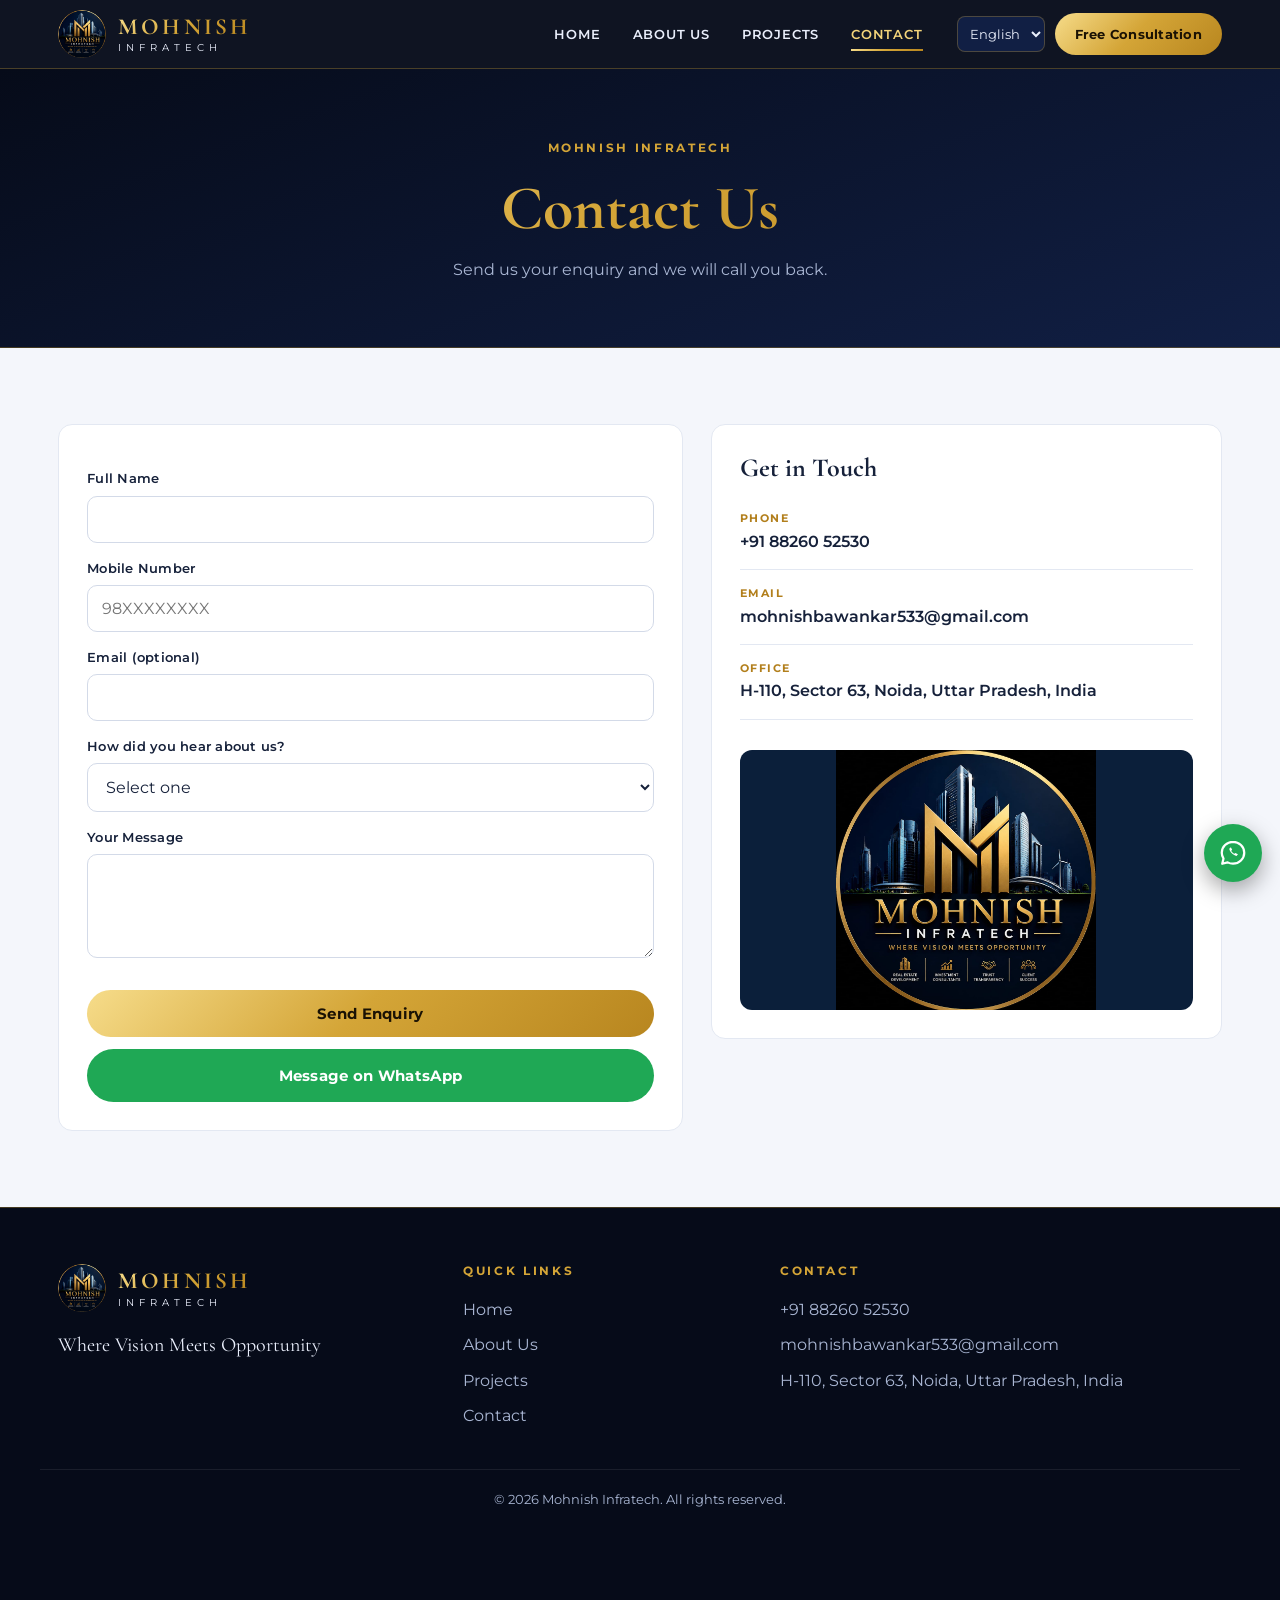
<file: contact.html>
<!doctype html>
<html lang="en">
<head>
<meta charset="utf-8">
<meta name="viewport" content="width=device-width,initial-scale=1">
<title>Contact Us | Mohnish Infratech</title>
<meta name="description" content="Contact Mohnish Infratech, H-110 Sector 63 Noida. Call, WhatsApp or send an enquiry.">
<meta name="theme-color" content="#060b19">
<meta property="og:title" content="Contact Us | Mohnish Infratech">
<meta property="og:description" content="Contact Mohnish Infratech, H-110 Sector 63 Noida. Call, WhatsApp or send an enquiry.">
<meta property="og:image" content="images/banner.jpg">
<meta property="og:type" content="website">
<link rel="icon" type="image/png" href="images/favicon.png">
<link rel="preconnect" href="https://fonts.googleapis.com">
<link rel="preconnect" href="https://fonts.gstatic.com" crossorigin>
<link href="https://fonts.googleapis.com/css2?family=Cormorant+Garamond:wght@600;700&family=Montserrat:wght@400;600;700&family=Noto+Sans+Devanagari:wght@400;600;700&family=Noto+Sans+Gujarati:wght@400;600;700&family=Noto+Sans+Gurmukhi:wght@400;600;700&display=swap" rel="stylesheet">
<link rel="stylesheet" href="assets/style.css">
</head>
<body data-page="contact">
<header class="site-header">
  <div class="wrap bar">
    <a class="brand" href="index.html" aria-label="Mohnish Infratech"><img src="images/logo-round.png" width="48" height="48" alt=""><span class="brand-t"><b>MOHNISH</b><small>INFRATECH</small></span></a>
    <nav id="nav" class="nav">
      <a href="index.html" data-i18n="nav_home">Home</a>
      <a href="about.html" data-i18n="nav_about">About Us</a>
      <a href="projects.html" data-i18n="nav_projects">Projects</a>
      <a href="contact.html" class=active data-i18n="nav_contact">Contact</a>
    </nav>
    <div class="tools">
      <select id="lang" aria-label="Language"><option value="en">English</option><option value="hi">हिन्दी</option><option value="gu">ગુજરાતી</option><option value="pa">ਪੰਜਾਬੀ</option></select>
      <a class="btn btn-sm" href="contact.html" data-i18n="cta_free">Free Consultation</a>
      <button id="burger" class="burger" aria-label="Menu" aria-expanded="false"><span></span><span></span><span></span></button>
    </div>
  </div>
</header>
<main>
<div class="banner"><div class="wrap"><span class="kicker">Mohnish Infratech</span><h1 class="gold-text" data-i18n="contact_title">Contact Us</h1><p data-i18n="contact_sub">Send us your enquiry and we will call you back.</p></div></div>
<section>
  <div class="wrap contact-grid">
    <div class="card">
      <span id="projPill" class="proj-pill"></span>
      <form id="contactForm" class="form" novalidate>
        <input type="hidden" name="type" value="contact">
        <input type="text" name="website" class="hp" tabindex="-1" autocomplete="off" aria-hidden="true">
        <label for="cname"><span data-i18n="f_name">Full Name</span><input id="cname" type="text" name="name" required maxlength="80" autocomplete="name"></label>
        <label for="cphone"><span data-i18n="f_phone">Mobile Number</span><input id="cphone" type="tel" name="phone" required inputmode="tel" maxlength="20" autocomplete="tel" placeholder="98XXXXXXXX"></label>
        <label for="cemail"><span data-i18n="f_email">Email (optional)</span><input id="cemail" type="email" name="email" maxlength="120" autocomplete="email"></label>
        <label for="csource"><span data-i18n="f_source">How did you hear about us?</span><select id="csource" name="source" required>
  <option value="" data-i18n="f_select">Select one</option>
  <option value="Google Search" data-i18n="src_google">Google Search</option>
  <option value="Facebook" data-i18n="src_facebook">Facebook</option>
  <option value="Instagram" data-i18n="src_instagram">Instagram</option>
  <option value="YouTube" data-i18n="src_youtube">YouTube</option>
  <option value="WhatsApp" data-i18n="src_whatsapp">WhatsApp</option>
  <option value="Friend / Relative" data-i18n="src_friend">Friend / Relative</option>
  <option value="Hoarding / Newspaper" data-i18n="src_ad">Hoarding / Newspaper</option>
  <option value="Other" data-i18n="src_other">Other</option>
</select></label>
        <label for="cmsg"><span data-i18n="f_msg">Your Message</span><textarea id="cmsg" name="message" rows="4" maxlength="1500"></textarea></label>
        <p class="msg" role="alert"></p>
        <button class="btn btn-block" type="submit" data-i18n="f_send">Send Enquiry</button>
        <a class="btn btn-wa btn-block wa-fallback" hidden target="_blank" rel="noopener" href="#" data-i18n="btn_msg_wa">Message on WhatsApp</a>
      </form>
    </div>
    <div class="card">
      <h3 data-i18n="ci_title">Get in Touch</h3>
      <div class="info-list">
        <a href="tel:+918826052530"><small data-i18n="ci_phone">Phone</small><b>+91 88260 52530</b></a>
        <a href="mailto:mohnishbawankar533@gmail.com"><small data-i18n="ci_email">Email</small><b>mohnishbawankar533@gmail.com</b></a>
        <a href="https://www.google.com/maps/search/?api=1&query=H-110+Sector+63+Noida" target="_blank" rel="noopener"><small data-i18n="ci_office">Office</small><b>H-110, Sector 63, Noida, Uttar Pradesh, India</b></a>
      </div>
      <div class="social" data-social></div>
      <img class="mapframe" src="images/logo.jpg" alt="Mohnish Infratech" loading="lazy" style="object-fit:contain;background:#0b1f3a">
    </div>
  </div>
</section>
</main>
<footer class="site-footer">
  <div class="wrap grid foot">
    <div>
      <a class="brand" href="index.html"><img src="images/logo-round.png" width="48" height="48" alt=""><span class="brand-t"><b>MOHNISH</b><small>INFRATECH</small></span></a>
      <p class="tagline" data-i18n="foot_tag">Where Vision Meets Opportunity</p>
      <div class="social" data-social></div>
    </div>
    <div>
      <h4 data-i18n="foot_links">Quick Links</h4>
      <a href="index.html" data-i18n="nav_home">Home</a>
      <a href="about.html" data-i18n="nav_about">About Us</a>
      <a href="projects.html" data-i18n="nav_projects">Projects</a>
      <a href="contact.html" data-i18n="nav_contact">Contact</a>
    </div>
    <div>
      <h4 data-i18n="foot_contact">Contact</h4>
      <a href="tel:+918826052530">+91 88260 52530</a>
      <a href="mailto:mohnishbawankar533@gmail.com">mohnishbawankar533@gmail.com</a>
      <a href="https://www.google.com/maps/search/?api=1&query=H-110+Sector+63+Noida" target="_blank" rel="noopener">H-110, Sector 63, Noida, Uttar Pradesh, India</a>
    </div>
  </div>
  <div class="wrap copy">© <span id="yr">2026</span> Mohnish Infratech. <span data-i18n="foot_rights">All rights reserved.</span></div>
</footer>

<a class="wa-float" href="https://wa.me/918826052530?text=Hello%20Mohnish%20Infratech%2C%20I%20want%20to%20know%20more%20about%20your%20projects." target="_blank" rel="noopener" aria-label="WhatsApp">
  <svg viewBox="0 0 32 32" width="30" height="30" fill="none" stroke="#fff" stroke-width="2.4" stroke-linecap="round" stroke-linejoin="round"><path d="M16 4C9.4 4 4 9.2 4 15.7c0 2.3.7 4.4 1.9 6.200L4.500 27.500l5.800-1.500c1.600.9 3.500 1.400 5.700 1.400 6.600 0 12-5.200 12-11.700S22.600 4 16 4z"/><path d="M12 11.500c.3 2.800 3.700 6.800 7.800 7.600l1.500-1.700-2.700-1.500-1.200 1c-1.300-.5-2.700-1.800-3.300-3.200l1-1.100-1.400-2.700z" fill="#fff" stroke="none"/></svg>
</a>

<div id="lightbox" class="lightbox" hidden><button class="lb-close" aria-label="Close">×</button><img alt=""></div>

<div id="leadModal" class="modal" hidden role="dialog" aria-modal="true" aria-labelledby="popTitle">
  <div class="modal-box">
    <button type="button" class="modal-x" id="popX" aria-label="Close">×</button>
    <div id="popFormWrap">
      <img class="pop-logo" src="images/logo-round.png" alt="" width="76" height="76">
      <h3 id="popTitle" data-i18n="pop_title">Welcome to Mohnish Infratech</h3>
      <p class="sub" data-i18n="pop_sub">Share your details. Our team will contact you with project information.</p>
      <form id="popForm" class="form" novalidate>
        <input type="hidden" name="type" value="popup">
        <input type="text" name="website" class="hp" tabindex="-1" autocomplete="off" aria-hidden="true">
        <label for="pname"><span data-i18n="f_name">Full Name</span><input id="pname" type="text" name="name" required maxlength="80" autocomplete="name"></label>
        <label for="pphone"><span data-i18n="f_phone">Mobile Number</span><input id="pphone" type="tel" name="phone" required inputmode="tel" maxlength="20" autocomplete="tel" placeholder="98XXXXXXXX"></label>
        <label for="pemail"><span data-i18n="f_email">Email (optional)</span><input id="pemail" type="email" name="email" maxlength="120" autocomplete="email"></label>
        <label for="psource"><span data-i18n="f_source">How did you hear about us?</span><select id="psource" name="source" required>
  <option value="" data-i18n="f_select">Select one</option>
  <option value="Google Search" data-i18n="src_google">Google Search</option>
  <option value="Facebook" data-i18n="src_facebook">Facebook</option>
  <option value="Instagram" data-i18n="src_instagram">Instagram</option>
  <option value="YouTube" data-i18n="src_youtube">YouTube</option>
  <option value="WhatsApp" data-i18n="src_whatsapp">WhatsApp</option>
  <option value="Friend / Relative" data-i18n="src_friend">Friend / Relative</option>
  <option value="Hoarding / Newspaper" data-i18n="src_ad">Hoarding / Newspaper</option>
  <option value="Other" data-i18n="src_other">Other</option>
</select></label>
        <p class="msg" role="alert"></p>
        <button class="btn btn-block" type="submit" data-i18n="pop_btn">Get Details</button>
        <a class="btn btn-wa btn-block wa-fallback" hidden target="_blank" rel="noopener" href="#" data-i18n="btn_msg_wa">Message on WhatsApp</a>
      </form>
    </div>
    <div id="popThanks" hidden class="thanks">
      <div class="wcard">
        <img src="images/logo-round.png" alt="" width="84" height="84">
        <h3 data-i18n="wc_title">Welcome to Mohnish Infratech</h3>
        <p data-i18n="wc_sub">Thank you for your interest. Our team will contact you shortly. Keep our details handy.</p>
        <div class="rows">
          <a href="tel:+918826052530"><small data-i18n="ci_phone">Phone</small>+91 88260 52530</a>
          <a href="mailto:mohnishbawankar533@gmail.com"><small data-i18n="ci_email">Email</small>mohnishbawankar533@gmail.com</a>
          <a href="https://www.google.com/maps/search/?api=1&query=H-110+Sector+63+Noida" target="_blank" rel="noopener"><small data-i18n="ci_office">Office</small>H-110, Sector 63, Noida, Uttar Pradesh, India</a>
        </div>
      </div>
      <a class="btn btn-wa btn-block" target="_blank" rel="noopener" href="https://wa.me/918826052530?text=Hello%20Mohnish%20Infratech%2C%20I%20want%20to%20know%20more%20about%20your%20projects." data-i18n="pop_chat">Chat on WhatsApp</a>
      <button type="button" class="btn btn-line btn-block" id="popClose" data-i18n="pop_close">Close</button>
    </div>
  </div>
</div>

<script src="assets/config.js"></script>
<script src="assets/i18n.js"></script>
<script src="assets/app.js"></script>
<script>document.getElementById('yr').textContent=new Date().getFullYear();</script>
</body>
</html>
</file>
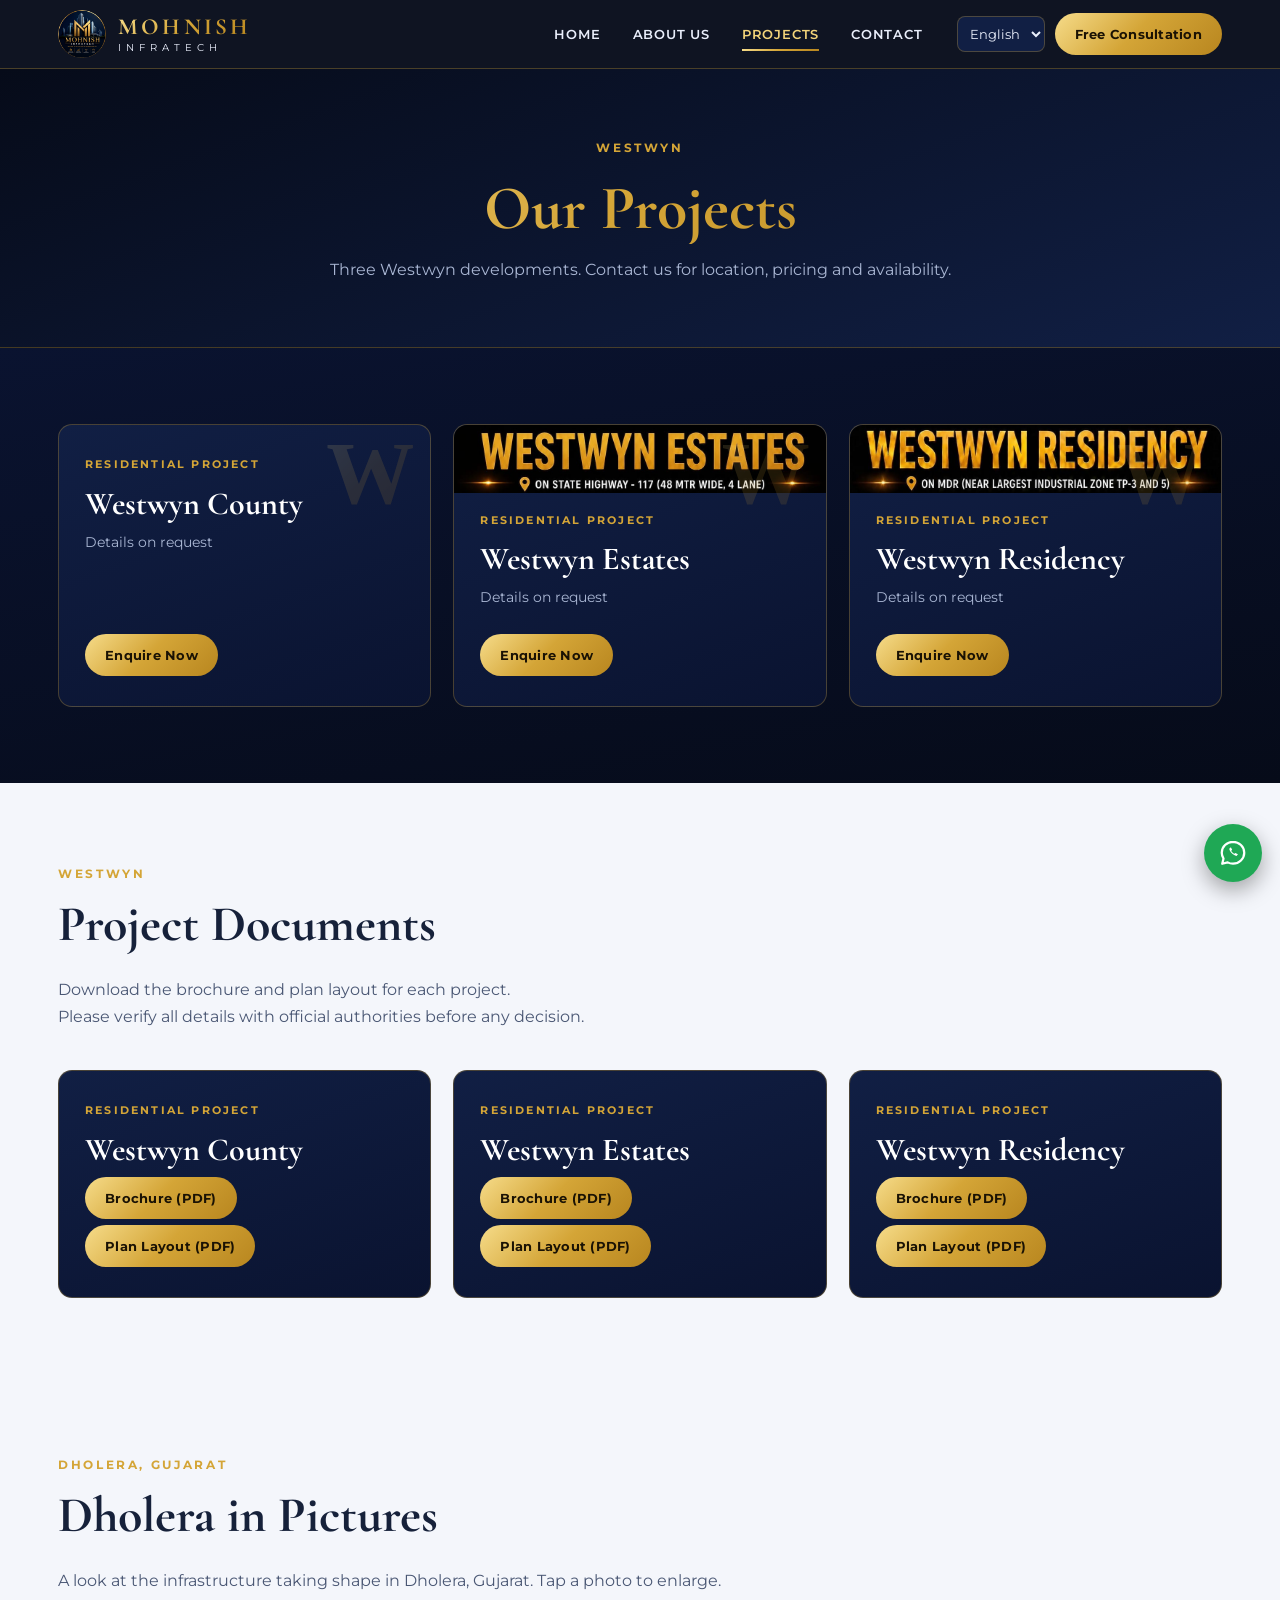
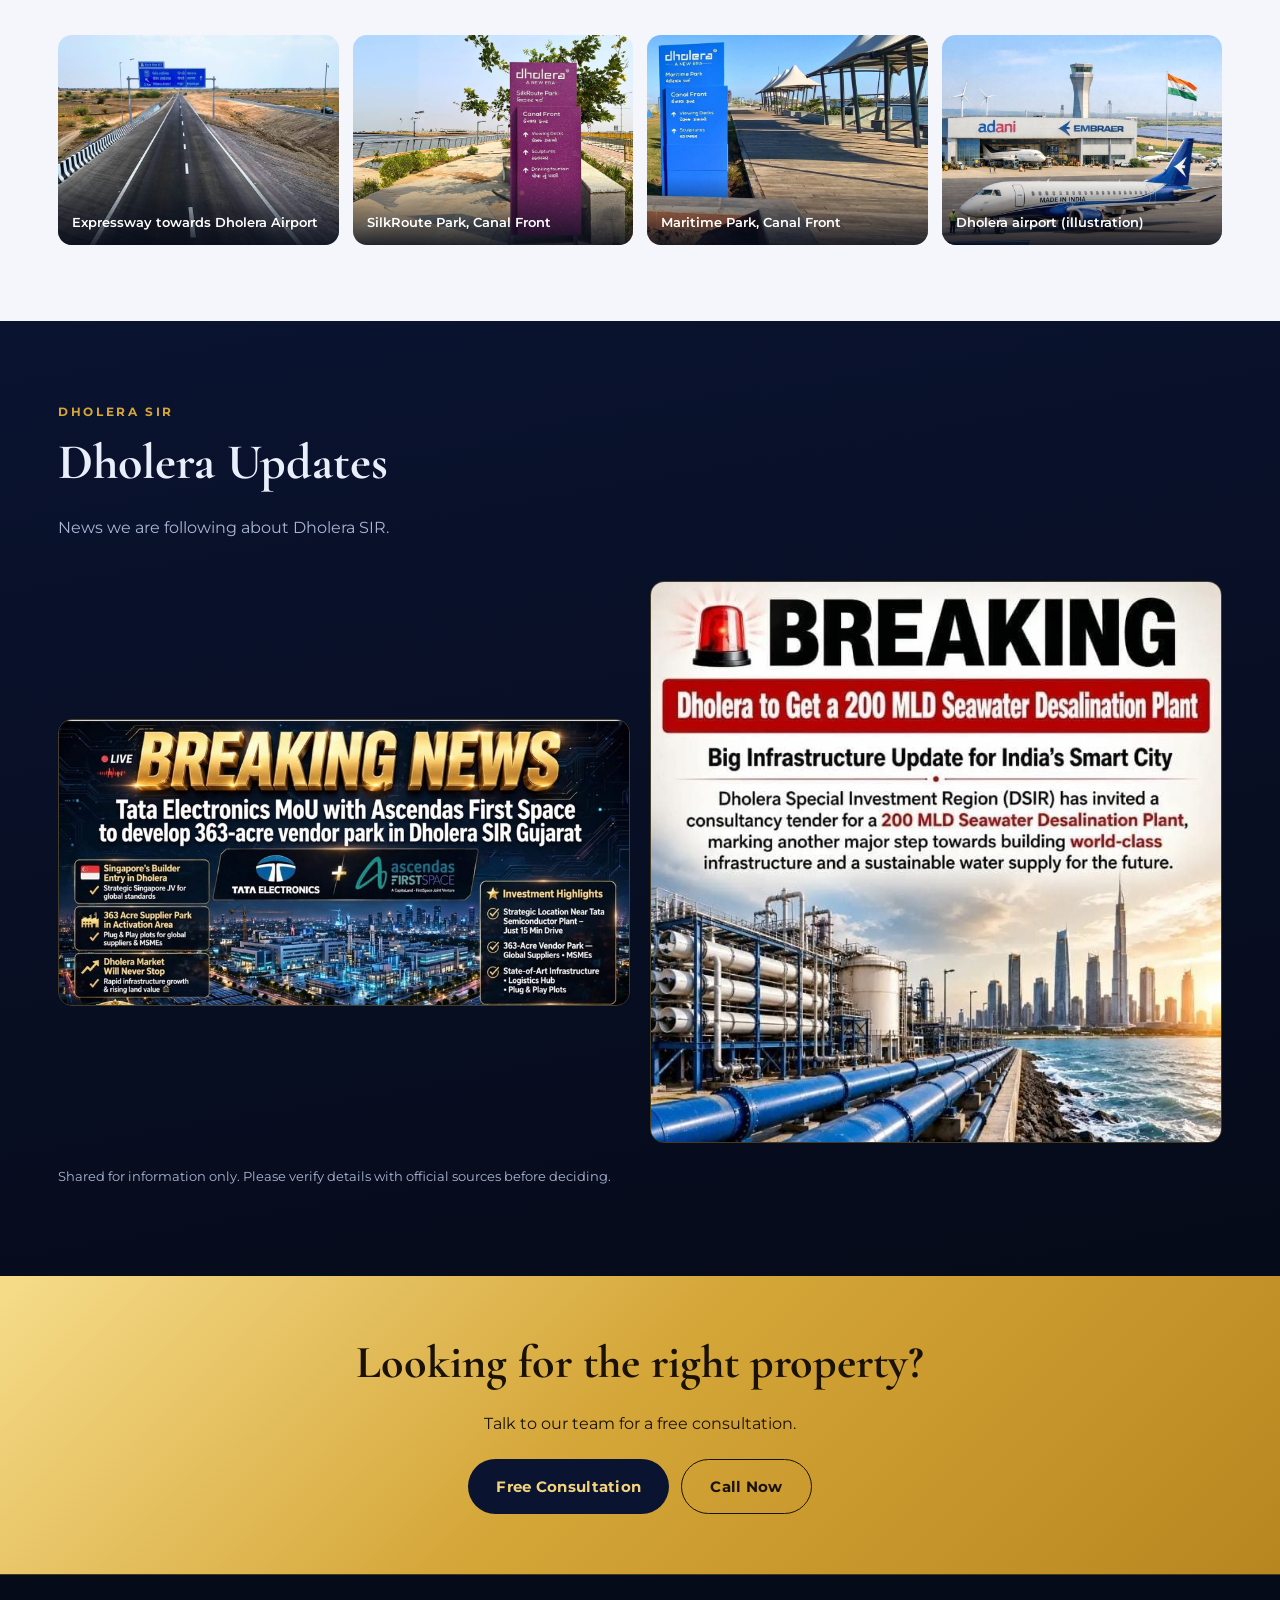
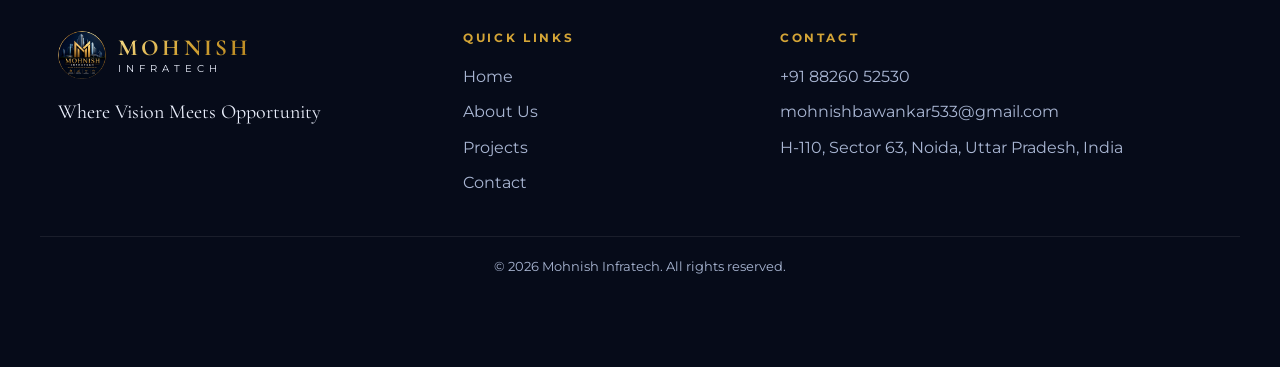
<file: projects.html>
<!doctype html>
<html lang="en">
<head>
<meta charset="utf-8">
<meta name="viewport" content="width=device-width,initial-scale=1">
<title>Projects | Mohnish Infratech</title>
<meta name="description" content="Westwyn County, Westwyn Estates and Westwyn Residency by Mohnish Infratech, plus Dholera photos and updates.">
<meta name="theme-color" content="#060b19">
<meta property="og:title" content="Projects | Mohnish Infratech">
<meta property="og:description" content="Westwyn County, Westwyn Estates and Westwyn Residency by Mohnish Infratech, plus Dholera photos and updates.">
<meta property="og:image" content="images/banner.jpg">
<meta property="og:type" content="website">
<link rel="icon" type="image/png" href="images/favicon.png">
<link rel="preconnect" href="https://fonts.googleapis.com">
<link rel="preconnect" href="https://fonts.gstatic.com" crossorigin>
<link href="https://fonts.googleapis.com/css2?family=Cormorant+Garamond:wght@600;700&family=Montserrat:wght@400;600;700&family=Noto+Sans+Devanagari:wght@400;600;700&family=Noto+Sans+Gujarati:wght@400;600;700&family=Noto+Sans+Gurmukhi:wght@400;600;700&display=swap" rel="stylesheet">
<link rel="stylesheet" href="assets/style.css">
</head>
<body data-page="projects">
<header class="site-header">
  <div class="wrap bar">
    <a class="brand" href="index.html" aria-label="Mohnish Infratech"><img src="images/logo-round.png" width="48" height="48" alt=""><span class="brand-t"><b>MOHNISH</b><small>INFRATECH</small></span></a>
    <nav id="nav" class="nav">
      <a href="index.html" data-i18n="nav_home">Home</a>
      <a href="about.html" data-i18n="nav_about">About Us</a>
      <a href="projects.html" class=active data-i18n="nav_projects">Projects</a>
      <a href="contact.html" data-i18n="nav_contact">Contact</a>
    </nav>
    <div class="tools">
      <select id="lang" aria-label="Language"><option value="en">English</option><option value="hi">हिन्दी</option><option value="gu">ગુજરાતી</option><option value="pa">ਪੰਜਾਬੀ</option></select>
      <a class="btn btn-sm" href="contact.html" data-i18n="cta_free">Free Consultation</a>
      <button id="burger" class="burger" aria-label="Menu" aria-expanded="false"><span></span><span></span><span></span></button>
    </div>
  </div>
</header>
<main>
<div class="banner"><div class="wrap"><span class="kicker">Westwyn</span><h1 class="gold-text" data-i18n="proj_title">Our Projects</h1><p data-i18n="proj_sub">Three Westwyn developments. Contact us for location, pricing and availability.</p></div></div>
<section class="dark">
  <div class="wrap"><div class="grid g3"><article class="proj"><span class="mark" aria-hidden="true">W</span><span class="tag" data-i18n="proj_type">Residential Project</span><h3>Westwyn County</h3><p data-i18n="proj_ask">Details on request</p><a class="btn btn-sm" href="contact.html?project=Westwyn%20County" data-i18n="proj_enq">Enquire Now</a></article><article class="proj"><img src="images/westwyn-estates.jpg" alt="Westwyn Estates" loading="lazy" width="1024" height="185" style="display:block;width:calc(100% + 52px);max-width:none;height:auto;margin:-30px -26px 12px;border-radius:0"><span class="mark" aria-hidden="true">W</span><span class="tag" data-i18n="proj_type">Residential Project</span><h3>Westwyn Estates</h3><p data-i18n="proj_ask">Details on request</p><a class="btn btn-sm" href="contact.html?project=Westwyn%20Estates" data-i18n="proj_enq">Enquire Now</a></article><article class="proj"><img src="images/westwyn-residency.jpg" alt="Westwyn Residency" loading="lazy" width="1024" height="185" style="display:block;width:calc(100% + 52px);max-width:none;height:auto;margin:-30px -26px 12px;border-radius:0"><span class="mark" aria-hidden="true">W</span><span class="tag" data-i18n="proj_type">Residential Project</span><h3>Westwyn Residency</h3><p data-i18n="proj_ask">Details on request</p><a class="btn btn-sm" href="contact.html?project=Westwyn%20Residency" data-i18n="proj_enq">Enquire Now</a></article></div></div>
</section>
<section>
  <div class="wrap">
    <div class="sec-head"><span class="kicker">Westwyn</span><h2 data-i18n="doc_title">Project Documents</h2><p data-i18n="doc_sub">Download the brochure and plan layout for each project.</p><p data-i18n="proj_note">Please verify all details with official authorities before any decision.</p></div>
    <div class="grid g3"><article class="proj"><span class="tag" data-i18n="proj_type">Residential Project</span><h3>Westwyn County</h3><a class="btn btn-sm" href="documents/westwyn-county/brochure.pdf" target="_blank" rel="noopener" data-i18n="doc_brochure">Brochure (PDF)</a> <a class="btn btn-sm" href="documents/westwyn-county/plan-layout.pdf" target="_blank" rel="noopener" data-i18n="doc_plan">Plan Layout (PDF)</a></article><article class="proj"><span class="tag" data-i18n="proj_type">Residential Project</span><h3>Westwyn Estates</h3><a class="btn btn-sm" href="documents/westwyn-estates/brochure.pdf" target="_blank" rel="noopener" data-i18n="doc_brochure">Brochure (PDF)</a> <a class="btn btn-sm" href="documents/westwyn-estates/plan-layout.pdf" target="_blank" rel="noopener" data-i18n="doc_plan">Plan Layout (PDF)</a></article><article class="proj"><span class="tag" data-i18n="proj_type">Residential Project</span><h3>Westwyn Residency</h3><a class="btn btn-sm" href="documents/westwyn-residency/brochure.pdf" target="_blank" rel="noopener" data-i18n="doc_brochure">Brochure (PDF)</a> <a class="btn btn-sm" href="documents/westwyn-residency/plan-layout.pdf" target="_blank" rel="noopener" data-i18n="doc_plan">Plan Layout (PDF)</a></article></div>
  </div>
</section>
<section>
  <div class="wrap">
    <div class="sec-head"><span class="kicker">Dholera, Gujarat</span><h2 data-i18n="gal_title">Dholera in Pictures</h2><p data-i18n="gal_sub">A look at the infrastructure taking shape in Dholera, Gujarat. Tap a photo to enlarge.</p></div>
    <div class="gallery">
      <figure class="shot"><img src="images/thumb/highway.jpg" data-zoom="images/highway.jpg" alt="Expressway sign pointing to Dholera Airport" loading="lazy" width="900" height="650"><figcaption data-i18n="cap_highway">Expressway towards Dholera Airport</figcaption></figure>
      <figure class="shot"><img src="images/thumb/silkroute.jpg" data-zoom="images/silkroute.jpg" alt="SilkRoute Park signboard at the Canal Front" loading="lazy" width="900" height="650"><figcaption data-i18n="cap_silk">SilkRoute Park, Canal Front</figcaption></figure>
      <figure class="shot"><img src="images/thumb/maritime.jpg" data-zoom="images/maritime.jpg" alt="Maritime Park walkway at the Canal Front" loading="lazy" width="900" height="650"><figcaption data-i18n="cap_maritime">Maritime Park, Canal Front</figcaption></figure>
      <figure class="shot"><img src="images/thumb/airport.jpg" data-zoom="images/airport.jpg" alt="Illustration of an aircraft at Dholera airport" loading="lazy" width="900" height="650"><figcaption data-i18n="cap_airport">Dholera airport (illustration)</figcaption></figure>
    </div>
  </div>
</section><section class="dark">
  <div class="wrap">
    <div class="sec-head"><span class="kicker">Dholera SIR</span><h2 data-i18n="upd_title">Dholera Updates</h2><p data-i18n="upd_sub">News we are following about Dholera SIR.</p></div>
    <div class="news">
      <img src="images/thumb/news-tata.jpg" data-zoom="images/news-tata.jpg" alt="News graphic about a vendor park planned in Dholera SIR" loading="lazy">
      <img src="images/thumb/news-water.jpg" data-zoom="images/news-water.jpg" alt="News graphic about a desalination plant tender for Dholera" loading="lazy">
    </div>
    <p class="note" data-i18n="upd_note">Shared for information only. Please verify details with official sources before deciding.</p>
  </div>
</section><div class="cta"><div class="wrap">
  <h2 data-i18n="cta_title">Looking for the right property?</h2>
  <p data-i18n="cta_sub">Talk to our team for a free consultation.</p>
  <div class="actions"><a class="btn" href="contact.html" data-i18n="cta_free">Free Consultation</a><a class="btn btn-line" href="tel:+918826052530" data-i18n="btn_call">Call Now</a></div>
</div></div></main>
<footer class="site-footer">
  <div class="wrap grid foot">
    <div>
      <a class="brand" href="index.html"><img src="images/logo-round.png" width="48" height="48" alt=""><span class="brand-t"><b>MOHNISH</b><small>INFRATECH</small></span></a>
      <p class="tagline" data-i18n="foot_tag">Where Vision Meets Opportunity</p>
      <div class="social" data-social></div>
    </div>
    <div>
      <h4 data-i18n="foot_links">Quick Links</h4>
      <a href="index.html" data-i18n="nav_home">Home</a>
      <a href="about.html" data-i18n="nav_about">About Us</a>
      <a href="projects.html" data-i18n="nav_projects">Projects</a>
      <a href="contact.html" data-i18n="nav_contact">Contact</a>
    </div>
    <div>
      <h4 data-i18n="foot_contact">Contact</h4>
      <a href="tel:+918826052530">+91 88260 52530</a>
      <a href="mailto:mohnishbawankar533@gmail.com">mohnishbawankar533@gmail.com</a>
      <a href="https://www.google.com/maps/search/?api=1&query=H-110+Sector+63+Noida" target="_blank" rel="noopener">H-110, Sector 63, Noida, Uttar Pradesh, India</a>
    </div>
  </div>
  <div class="wrap copy">© <span id="yr">2026</span> Mohnish Infratech. <span data-i18n="foot_rights">All rights reserved.</span></div>
</footer>

<a class="wa-float" href="https://wa.me/918826052530?text=Hello%20Mohnish%20Infratech%2C%20I%20want%20to%20know%20more%20about%20your%20projects." target="_blank" rel="noopener" aria-label="WhatsApp">
  <svg viewBox="0 0 32 32" width="30" height="30" fill="none" stroke="#fff" stroke-width="2.4" stroke-linecap="round" stroke-linejoin="round"><path d="M16 4C9.4 4 4 9.2 4 15.7c0 2.3.7 4.4 1.9 6.200L4.500 27.500l5.800-1.500c1.600.9 3.500 1.400 5.700 1.400 6.600 0 12-5.200 12-11.700S22.600 4 16 4z"/><path d="M12 11.500c.3 2.800 3.700 6.800 7.800 7.600l1.500-1.700-2.700-1.500-1.200 1c-1.300-.5-2.700-1.800-3.300-3.200l1-1.100-1.400-2.700z" fill="#fff" stroke="none"/></svg>
</a>

<div id="lightbox" class="lightbox" hidden><button class="lb-close" aria-label="Close">×</button><img alt=""></div>

<div id="leadModal" class="modal" hidden role="dialog" aria-modal="true" aria-labelledby="popTitle">
  <div class="modal-box">
    <button type="button" class="modal-x" id="popX" aria-label="Close">×</button>
    <div id="popFormWrap">
      <img class="pop-logo" src="images/logo-round.png" alt="" width="76" height="76">
      <h3 id="popTitle" data-i18n="pop_title">Welcome to Mohnish Infratech</h3>
      <p class="sub" data-i18n="pop_sub">Share your details. Our team will contact you with project information.</p>
      <form id="popForm" class="form" novalidate>
        <input type="hidden" name="type" value="popup">
        <input type="text" name="website" class="hp" tabindex="-1" autocomplete="off" aria-hidden="true">
        <label for="pname"><span data-i18n="f_name">Full Name</span><input id="pname" type="text" name="name" required maxlength="80" autocomplete="name"></label>
        <label for="pphone"><span data-i18n="f_phone">Mobile Number</span><input id="pphone" type="tel" name="phone" required inputmode="tel" maxlength="20" autocomplete="tel" placeholder="98XXXXXXXX"></label>
        <label for="pemail"><span data-i18n="f_email">Email (optional)</span><input id="pemail" type="email" name="email" maxlength="120" autocomplete="email"></label>
        <label for="psource"><span data-i18n="f_source">How did you hear about us?</span><select id="psource" name="source" required>
  <option value="" data-i18n="f_select">Select one</option>
  <option value="Google Search" data-i18n="src_google">Google Search</option>
  <option value="Facebook" data-i18n="src_facebook">Facebook</option>
  <option value="Instagram" data-i18n="src_instagram">Instagram</option>
  <option value="YouTube" data-i18n="src_youtube">YouTube</option>
  <option value="WhatsApp" data-i18n="src_whatsapp">WhatsApp</option>
  <option value="Friend / Relative" data-i18n="src_friend">Friend / Relative</option>
  <option value="Hoarding / Newspaper" data-i18n="src_ad">Hoarding / Newspaper</option>
  <option value="Other" data-i18n="src_other">Other</option>
</select></label>
        <p class="msg" role="alert"></p>
        <button class="btn btn-block" type="submit" data-i18n="pop_btn">Get Details</button>
        <a class="btn btn-wa btn-block wa-fallback" hidden target="_blank" rel="noopener" href="#" data-i18n="btn_msg_wa">Message on WhatsApp</a>
      </form>
    </div>
    <div id="popThanks" hidden class="thanks">
      <div class="wcard">
        <img src="images/logo-round.png" alt="" width="84" height="84">
        <h3 data-i18n="wc_title">Welcome to Mohnish Infratech</h3>
        <p data-i18n="wc_sub">Thank you for your interest. Our team will contact you shortly. Keep our details handy.</p>
        <div class="rows">
          <a href="tel:+918826052530"><small data-i18n="ci_phone">Phone</small>+91 88260 52530</a>
          <a href="mailto:mohnishbawankar533@gmail.com"><small data-i18n="ci_email">Email</small>mohnishbawankar533@gmail.com</a>
          <a href="https://www.google.com/maps/search/?api=1&query=H-110+Sector+63+Noida" target="_blank" rel="noopener"><small data-i18n="ci_office">Office</small>H-110, Sector 63, Noida, Uttar Pradesh, India</a>
        </div>
      </div>
      <a class="btn btn-wa btn-block" target="_blank" rel="noopener" href="https://wa.me/918826052530?text=Hello%20Mohnish%20Infratech%2C%20I%20want%20to%20know%20more%20about%20your%20projects." data-i18n="pop_chat">Chat on WhatsApp</a>
      <button type="button" class="btn btn-line btn-block" id="popClose" data-i18n="pop_close">Close</button>
    </div>
  </div>
</div>

<script src="assets/config.js"></script>
<script src="assets/i18n.js"></script>
<script src="assets/app.js"></script>
<script>document.getElementById('yr').textContent=new Date().getFullYear();</script>
</body>
</html>
</file>
<file: assets/style.css>
/* Mohnish Infratech – navy and gold, taken from the logo */
:root{
  --ink:#060b19;--navy:#0a1330;--navy2:#111f44;--navy3:#182a58;
  --gold:#d4a537;--gold-hi:#f3d47a;--gold-lo:#b27f1c;
  --gold-grad:linear-gradient(135deg,#f6dc8a 0%,#d4a537 48%,#b8861f 100%);
  --line:rgba(212,165,55,.3);
  --paper:#f4f6fb;--white:#fff;--text:#16213a;--text-soft:#4a5774;--on-dark:#e9eefb;--on-dark-soft:#a9b6d3;
  --r:14px;
  --serif:'Cormorant Garamond','Noto Sans Devanagari','Noto Sans Gujarati','Noto Sans Gurmukhi',Georgia,serif;
  --sans:'Montserrat','Noto Sans Devanagari','Noto Sans Gujarati','Noto Sans Gurmukhi',system-ui,sans-serif;
}
*{box-sizing:border-box}
html{scroll-behavior:smooth;background:var(--ink)}
body{margin:0;font-family:var(--sans);background:var(--paper);color:var(--text);line-height:1.7;-webkit-text-size-adjust:100%}
html[lang=hi] :is(body,.serif){--serif:'Noto Sans Devanagari','Montserrat',sans-serif}
html[lang=gu] :is(body,.serif){--serif:'Noto Sans Gujarati','Montserrat',sans-serif}
html[lang=pa] :is(body,.serif){--serif:'Noto Sans Gurmukhi','Montserrat',sans-serif}
body.noscroll{overflow:hidden}
img{max-width:100%;height:auto;display:block}
a{color:inherit}
h1,h2,h3,h4{font-family:var(--serif);line-height:1.15;margin:0 0 .45em;text-wrap:balance}
.wrap{width:100%;max-width:1200px;margin-inline:auto;padding-left:max(18px,env(safe-area-inset-left,0px));padding-right:max(18px,env(safe-area-inset-right,0px))}
.kicker{font-family:var(--sans);font-size:12px;font-weight:700;letter-spacing:.22em;text-transform:uppercase;color:var(--gold)}
.gold-text{background:var(--gold-grad);-webkit-background-clip:text;background-clip:text;color:transparent}

/* Buttons */
.btn{display:inline-flex;align-items:center;justify-content:center;gap:8px;background:var(--gold-grad);color:#1a1204;font-weight:700;font-family:var(--sans);border:0;border-radius:999px;padding:14px 28px;text-decoration:none;cursor:pointer;font-size:15px;letter-spacing:.02em;transition:transform .15s,box-shadow .15s}
.btn:hover{transform:translateY(-2px);box-shadow:0 10px 26px rgba(212,165,55,.35)}
.btn:focus-visible,a:focus-visible,select:focus-visible,input:focus-visible,textarea:focus-visible,button:focus-visible{outline:2px solid var(--gold-hi);outline-offset:2px}
.btn-sm{padding:10px 20px;font-size:13px}
.btn-block{display:flex;width:100%;margin-top:12px}
.btn-line{background:transparent;color:var(--gold-hi);border:1.5px solid var(--gold)}
.btn-line:hover{background:rgba(212,165,55,.12);box-shadow:none}
.btn-wa{background:#1fa855;color:#fff}
.btn-dark{background:var(--navy);color:var(--gold-hi)}
.btn:disabled{opacity:.6;cursor:wait}

/* Header */
.site-header{position:sticky;top:env(safe-area-inset-top,0px);z-index:50;background:rgba(6,11,25,.96);backdrop-filter:blur(8px);border-bottom:1px solid var(--line)}
body::before{content:"";position:fixed;inset:0 0 auto;height:env(safe-area-inset-top,0px);z-index:90;background:var(--ink)}
.bar{display:flex;align-items:center;gap:20px;padding-block:10px;position:relative}
.brand{display:flex;align-items:center;gap:12px;text-decoration:none}
.brand img{width:48px;height:48px;border-radius:50%}
.brand-t{display:flex;flex-direction:column;line-height:1.1}
.brand-t b{font-family:var(--serif);font-size:23px;letter-spacing:.14em;font-weight:700;background:var(--gold-grad);-webkit-background-clip:text;background-clip:text;color:transparent}
.brand-t small{font-size:10px;letter-spacing:.5em;color:var(--on-dark);margin-top:2px}
.nav{display:flex;gap:4px;margin-left:auto}
.nav a{color:var(--on-dark);text-decoration:none;padding:10px 14px;font-weight:600;font-size:13px;letter-spacing:.06em;text-transform:uppercase;border-radius:6px;position:relative}
.nav a:hover{color:var(--gold-hi)}
.nav a.active{color:var(--gold-hi)}
.nav a.active::after{content:"";position:absolute;left:14px;right:14px;bottom:4px;height:2px;background:var(--gold-grad)}
.tools{display:flex;align-items:center;gap:10px}
.tools select{background:var(--navy2);color:var(--on-dark);border:1px solid var(--line);border-radius:8px;padding:8px;font-size:13px;font-family:inherit}
.burger{display:none;background:none;border:0;padding:8px;cursor:pointer}
.burger span{display:block;width:24px;height:2px;background:var(--gold-hi);margin:5px 0}

/* Hero */
.hero{background:radial-gradient(900px 500px at 85% 20%,rgba(212,165,55,.16),transparent 60%),linear-gradient(160deg,var(--ink),var(--navy) 60%,var(--navy2));color:var(--on-dark);overflow:hidden}
.hero .wrap{display:grid;grid-template-columns:1.1fr .9fr;gap:40px;align-items:center;padding-block:76px 80px}
.hero h1{font-size:clamp(40px,6vw,74px);font-weight:700;margin:.25em 0 .35em}
.hero p.lead{font-size:17px;color:var(--on-dark-soft);max-width:540px}
.actions{display:flex;flex-wrap:wrap;gap:12px;margin-top:28px}
.hero-logo{position:relative;justify-self:center;width:min(440px,100%)}
.hero-logo img{border-radius:50%;width:100%;box-shadow:0 0 0 1px var(--line),0 30px 80px rgba(0,0,0,.55),0 0 90px rgba(212,165,55,.18)}

/* Sections */
section{padding-block:76px}
.sec-head{max-width:720px;margin:0 0 40px}
.sec-head.center{margin-inline:auto;text-align:center}
.sec-head h2{font-size:clamp(32px,4.4vw,50px);font-weight:700;margin-top:10px}
.sec-head p{color:var(--text-soft);margin:0}
.dark{background:linear-gradient(170deg,var(--navy),var(--ink));color:var(--on-dark)}
.dark .sec-head p{color:var(--on-dark-soft)}
.grid{display:grid;gap:22px}
.g2{grid-template-columns:repeat(2,minmax(0,1fr))}.g3{grid-template-columns:repeat(3,minmax(0,1fr))}.g4{grid-template-columns:repeat(4,minmax(0,1fr))}

/* Pillars */
.pillar{background:var(--white);border:1px solid #e3e8f2;border-radius:var(--r);padding:28px 24px}
.pillar .ic{width:54px;height:54px;border-radius:50%;background:var(--navy);display:grid;place-items:center;margin-bottom:16px;box-shadow:0 0 0 1px var(--gold)}
.pillar .ic svg{width:26px;height:26px;stroke:var(--gold-hi);fill:none;stroke-width:1.7;stroke-linecap:round;stroke-linejoin:round}
.pillar h3{font-size:24px;margin-bottom:6px}
.pillar p{margin:0;color:var(--text-soft);font-size:14.5px}

/* Projects */
.proj{background:linear-gradient(160deg,var(--navy2),var(--navy));border:1px solid var(--line);border-radius:var(--r);padding:30px 26px;display:flex;flex-direction:column;gap:6px;position:relative;overflow:hidden;transition:transform .2s,border-color .2s}
.proj:hover{transform:translateY(-4px);border-color:var(--gold)}
.proj .mark{font-family:Georgia,serif;font-size:88px;line-height:.8;position:absolute;right:16px;top:14px;opacity:.14;background:var(--gold-grad);-webkit-background-clip:text;background-clip:text;color:transparent;font-weight:700}
.proj .tag{font-size:11px;letter-spacing:.2em;text-transform:uppercase;color:var(--gold);font-weight:700}
.proj h3{font-size:32px;margin:6px 0 2px;color:#fff}
.proj p{margin:0 0 18px;color:var(--on-dark-soft);font-size:14px}
.proj .btn{align-self:flex-start;margin-top:auto}

/* Banner band */
.band{padding-block:0;background:var(--ink)}
.band img{width:100%;max-height:560px;object-fit:cover;cursor:zoom-in}

/* Founder */
.founder{display:grid;grid-template-columns:.8fr 1.2fr;gap:56px;align-items:center}
.portrait{position:relative;justify-self:center;width:min(380px,100%)}
.portrait img{border-radius:var(--r);aspect-ratio:4/5;object-fit:cover;object-position:50% 20%;width:100%;box-shadow:0 24px 60px rgba(10,19,48,.3)}
.portrait::after{content:"";position:absolute;inset:14px -14px -14px 14px;border:1.5px solid var(--gold);border-radius:var(--r);z-index:-1}
.founder h2{font-size:clamp(34px,4.6vw,54px)}
.founder .role{color:var(--gold-lo);font-weight:700;letter-spacing:.08em;font-size:13px;text-transform:uppercase}
.founder p{color:var(--text-soft);font-size:17px;max-width:560px}

/* Gallery */
.gallery{display:grid;grid-template-columns:repeat(4,minmax(0,1fr));gap:14px}
.shot{margin:0;position:relative;border-radius:var(--r);overflow:hidden;background:var(--navy)}
.shot img{aspect-ratio:4/3;width:100%;object-fit:cover;cursor:zoom-in;transition:transform .4s}
.shot:hover img{transform:scale(1.05)}
.shot figcaption{position:absolute;left:0;right:0;bottom:0;padding:34px 14px 12px;font-size:13px;font-weight:600;color:#fff;background:linear-gradient(transparent,rgba(6,11,25,.88));pointer-events:none}
.news{display:grid;grid-template-columns:repeat(2,minmax(0,1fr));gap:20px;align-items:center}
.news img{border-radius:var(--r);border:1px solid var(--line);cursor:zoom-in;width:100%}
.note{font-size:13px;color:var(--on-dark-soft);margin-top:22px}

/* About */
.about-grid{display:grid;grid-template-columns:1.1fr .9fr;gap:48px;align-items:center}
.about-grid p{font-size:17px;color:var(--text-soft)}
.about-grid img{border-radius:50%;width:min(380px,100%);justify-self:center;box-shadow:0 20px 50px rgba(10,19,48,.3)}
.card{background:var(--white);border:1px solid #e3e8f2;border-radius:var(--r);padding:28px}
.card h3{font-size:26px}
.card p{margin:0;color:var(--text-soft)}

/* Banner header */
.banner{background:linear-gradient(160deg,var(--ink),var(--navy2));color:var(--on-dark);padding-block:64px;text-align:center;border-bottom:1px solid var(--line)}
.banner h1{font-size:clamp(38px,5.4vw,62px);margin:.2em 0 .2em}
.banner p{color:var(--on-dark-soft);max-width:640px;margin:0 auto}

/* CTA */
.cta{background:var(--gold-grad);color:#1a1204;text-align:center;padding-block:60px}
.cta h2{font-size:clamp(30px,4vw,46px)}
.cta p{margin:0 0 22px}
.cta .actions{justify-content:center;margin-top:0}
.cta .btn{background:var(--navy);color:var(--gold-hi)}
.cta .btn-line{background:transparent;color:#1a1204;border-color:#1a1204}

/* Forms */
.form label{display:block;font-weight:600;font-size:13px;margin-top:14px;letter-spacing:.02em}
.form input,.form select,.form textarea{display:block;width:100%;margin-top:6px;padding:13px 14px;border:1.5px solid #d3dae8;border-radius:10px;font-size:16px;font-family:inherit;background:#fff;color:var(--text)}
.form input:focus,.form select:focus,.form textarea:focus{border-color:var(--gold);box-shadow:0 0 0 3px rgba(212,165,55,.22);outline:0}
.hp{position:absolute!important;left:-9999px!important;height:0;width:0;opacity:0}
.msg{min-height:20px;font-size:14px;margin:10px 0 0}.msg.err{color:#b3261e}.msg.ok{color:#1b7f3b;font-weight:600}
.contact-grid{display:grid;grid-template-columns:1.1fr .9fr;gap:28px;align-items:start}
.info-list a,.info-list div.row{display:block;padding:14px 0;border-bottom:1px solid #e3e8f2;text-decoration:none}
.info-list small{display:block;color:var(--gold-lo);font-weight:700;text-transform:uppercase;letter-spacing:.14em;font-size:11px}
.info-list b{font-size:16px;font-weight:600;word-break:break-word}
.mapframe{border:0;width:100%;height:260px;border-radius:12px;margin-top:18px;background:#dde3ef}
.proj-pill{display:none;background:rgba(212,165,55,.14);border:1px solid var(--gold);color:var(--gold-lo);border-radius:999px;padding:6px 14px;font-size:13px;font-weight:700;margin-bottom:6px}
.proj-pill.on{display:inline-block}

/* Footer */
.site-footer{background:var(--ink);color:var(--on-dark-soft);padding-top:56px;border-top:1px solid var(--line)}
.foot{grid-template-columns:1.3fr 1fr 1.5fr}
.foot h4{font-family:var(--sans);font-size:12px;letter-spacing:.22em;text-transform:uppercase;color:var(--gold);margin-bottom:14px}
.foot a{display:block;text-decoration:none;padding:4px 0;word-break:break-word}
.foot a:hover{color:var(--gold-hi)}
.foot .brand{display:flex;padding:0 0 10px}
.foot .tagline{font-family:var(--serif);font-size:20px;color:var(--on-dark);margin:6px 0 0}
.social{display:flex;gap:10px;margin-top:12px}
.social a{width:40px;height:40px;border:1px solid var(--line);border-radius:50%;display:grid;place-items:center;padding:0}
.social a:hover{background:rgba(212,165,55,.15)}
.social svg{width:19px;height:19px;stroke:var(--gold-hi);fill:none;stroke-width:1.8;stroke-linecap:round;stroke-linejoin:round}
.copy{border-top:1px solid rgba(255,255,255,.08);margin-top:36px;padding-top:18px;padding-bottom:90px;font-size:13px;text-align:center}

.wa-float{position:fixed;right:calc(18px + env(safe-area-inset-right,0px));bottom:calc(18px + env(safe-area-inset-bottom,0px));z-index:60;width:58px;height:58px;border-radius:50%;background:#1fa855;display:grid;place-items:center;box-shadow:0 8px 22px rgba(0,0,0,.35)}

/* Modal + welcome card */
.modal{position:fixed;inset:0;z-index:100;background:rgba(3,6,14,.78);display:grid;place-items:center;padding:max(16px,env(safe-area-inset-top,0px)) max(16px,env(safe-area-inset-right,0px)) max(16px,env(safe-area-inset-bottom,0px)) max(16px,env(safe-area-inset-left,0px));overflow-y:auto}
.modal[hidden],.lightbox[hidden]{display:none}
.modal-box{position:relative;background:#fff;border-radius:20px;width:min(440px,100%);padding:30px 26px 26px;box-shadow:0 24px 70px rgba(0,0,0,.55);animation:pop .3s ease;border-top:5px solid var(--gold)}
@keyframes pop{from{transform:translateY(24px) scale(.96);opacity:0}to{transform:none;opacity:1}}
@media (prefers-reduced-motion:reduce){.modal-box{animation:none}.btn,.shot img,.proj{transition:none}}
.modal-x{position:absolute;right:12px;top:6px;border:0;background:none;font-size:32px;line-height:1;cursor:pointer;color:#667}
.pop-logo{width:76px;height:76px;border-radius:50%;margin:0 auto 10px;box-shadow:0 0 0 2px var(--gold)}
.modal h3{text-align:center;font-size:28px;margin-bottom:4px}
.modal p.sub{text-align:center;margin:0 0 4px;font-size:14px;color:var(--text-soft)}
.wcard{background:linear-gradient(160deg,var(--ink),var(--navy2));color:var(--on-dark);border-radius:16px;padding:22px 18px;text-align:center;border:1px solid var(--gold)}
.wcard img{width:84px;height:84px;border-radius:50%;margin:0 auto 10px;box-shadow:0 0 0 2px var(--gold)}
.wcard h3{color:#fff;font-size:26px}
.wcard p{margin:0 0 12px;font-size:13.5px;color:var(--on-dark-soft)}
.wcard .rows{text-align:left;border-top:1px solid var(--line);margin-top:8px}
.wcard .rows a{display:block;text-decoration:none;padding:9px 0;border-bottom:1px solid rgba(255,255,255,.08);font-size:14px;word-break:break-word}
.wcard .rows small{display:block;color:var(--gold);font-size:10px;letter-spacing:.18em;text-transform:uppercase;font-weight:700}
.thanks .btn-line{color:#5a4410;border-color:var(--gold)}
.lightbox{position:fixed;inset:0;z-index:120;background:rgba(0,0,0,.93);display:grid;place-items:center;padding:16px;overflow:auto}
.lightbox img{max-height:94vh;width:auto;max-width:100%;border-radius:8px}
.lb-close{position:fixed;right:16px;top:calc(10px + env(safe-area-inset-top,0px));font-size:40px;color:#fff;background:none;border:0;cursor:pointer}

@media (max-width:960px){
  .hero .wrap,.founder,.about-grid,.contact-grid{grid-template-columns:1fr}
  .hero-logo{order:-1;width:min(260px,70%)}
  .g4,.gallery{grid-template-columns:repeat(2,minmax(0,1fr))}
  .g3{grid-template-columns:1fr}
  .foot{grid-template-columns:1fr}
  .burger{display:block}
  .nav{position:absolute;left:0;right:0;top:100%;background:var(--ink);flex-direction:column;padding:8px 18px 16px;display:none;border-bottom:1px solid var(--line);margin-left:0}
  .nav.open{display:flex}
  .nav a.active::after{left:0;right:auto;width:36px;bottom:6px}
  .tools{margin-left:auto}.tools .btn-sm{display:none}
  .founder{gap:40px}.portrait::after{inset:10px -10px -10px 10px}
}
@media (max-width:600px){
  .g2,.g4,.news{grid-template-columns:1fr}
  .gallery{grid-template-columns:1fr 1fr;gap:10px}
  section{padding-block:54px}
  .hero .wrap{padding-block:34px 56px}
  .brand-t b{font-size:19px}.brand-t small{letter-spacing:.4em}
}
</file>
